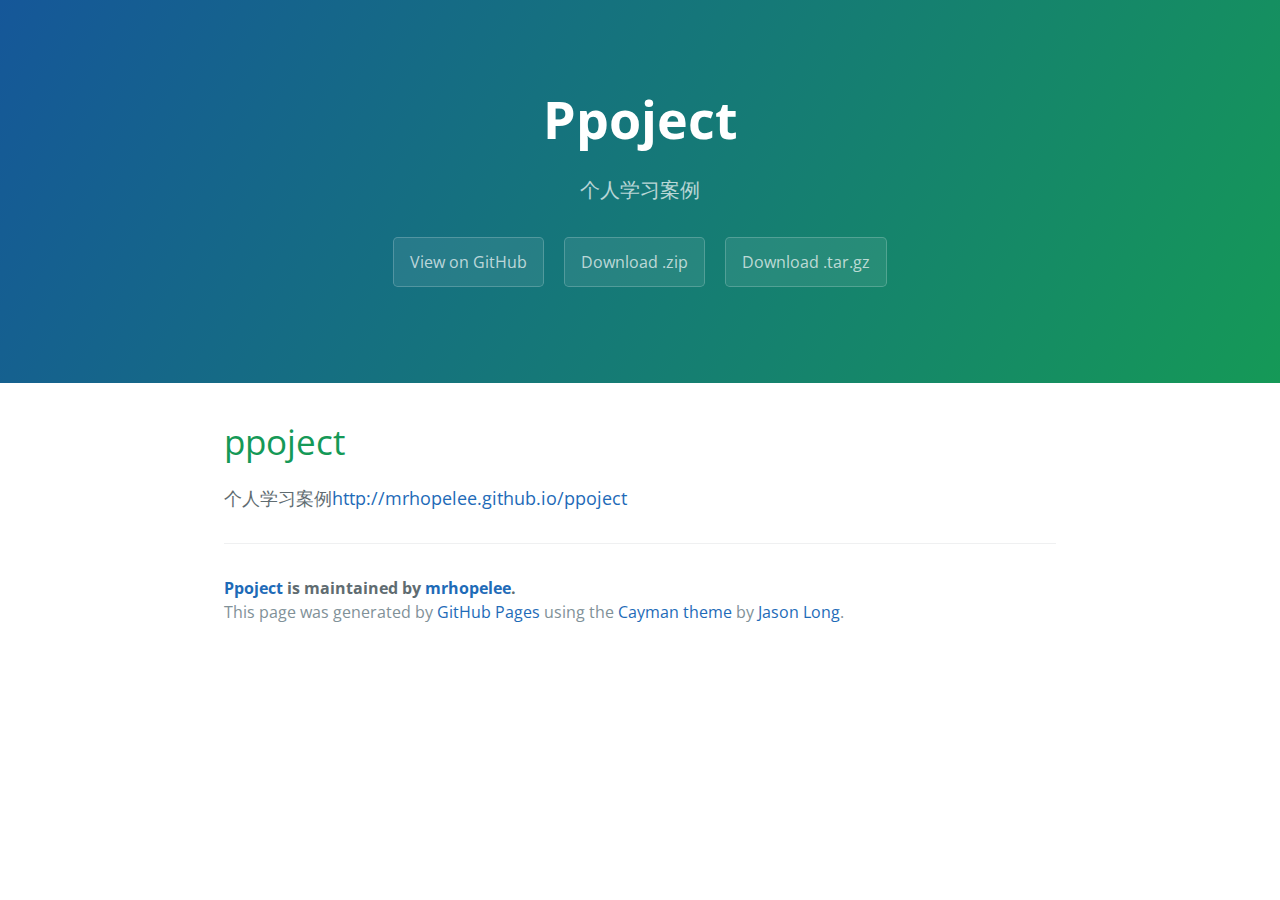
<file: index.html>
<!DOCTYPE html>
<html lang="en-us">
  <head>
    <meta charset="UTF-8">
    <title>Ppoject by mrhopelee</title>
    <meta name="viewport" content="width=device-width, initial-scale=1">
    <link rel="stylesheet" type="text/css" href="stylesheets/normalize.css" media="screen">
    <link href='https://fonts.googleapis.com/css?family=Open+Sans:400,700' rel='stylesheet' type='text/css'>
    <link rel="stylesheet" type="text/css" href="stylesheets/stylesheet.css" media="screen">
    <link rel="stylesheet" type="text/css" href="stylesheets/github-light.css" media="screen">
  </head>
  <body>
    <section class="page-header">
      <h1 class="project-name">Ppoject</h1>
      <h2 class="project-tagline">个人学习案例</h2>
      <a href="https://github.com/mrhopelee/ppoject" class="btn">View on GitHub</a>
      <a href="https://github.com/mrhopelee/ppoject/zipball/master" class="btn">Download .zip</a>
      <a href="https://github.com/mrhopelee/ppoject/tarball/master" class="btn">Download .tar.gz</a>
    </section>

    <section class="main-content">
      <h1>
<a id="ppoject" class="anchor" href="#ppoject" aria-hidden="true"><span class="octicon octicon-link"></span></a>ppoject</h1>

<p>个人学习案例<a href="http://mrhopelee.github.io/ppoject">http://mrhopelee.github.io/ppoject</a></p>

      <footer class="site-footer">
        <span class="site-footer-owner"><a href="https://github.com/mrhopelee/ppoject">Ppoject</a> is maintained by <a href="https://github.com/mrhopelee">mrhopelee</a>.</span>

        <span class="site-footer-credits">This page was generated by <a href="https://pages.github.com">GitHub Pages</a> using the <a href="https://github.com/jasonlong/cayman-theme">Cayman theme</a> by <a href="https://twitter.com/jasonlong">Jason Long</a>.</span>
      </footer>

    </section>

  
  </body>
</html>
</file>
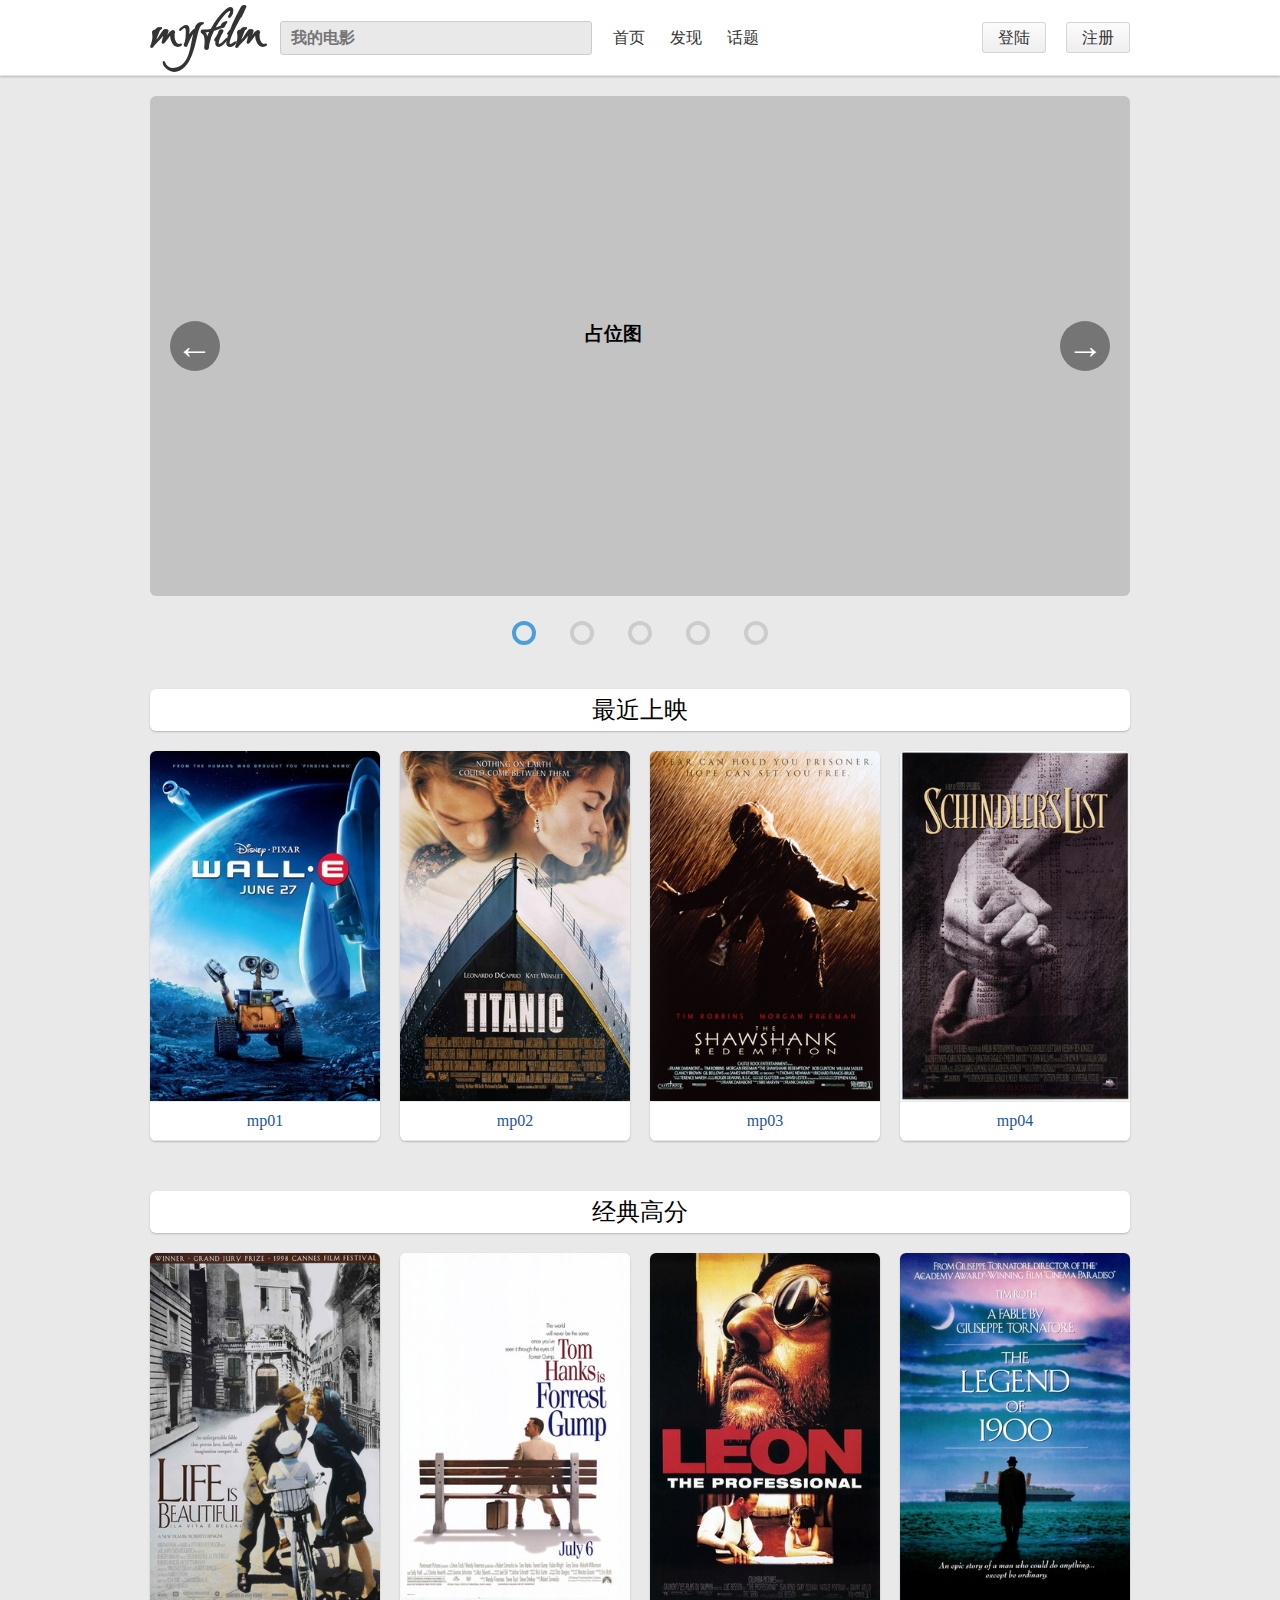
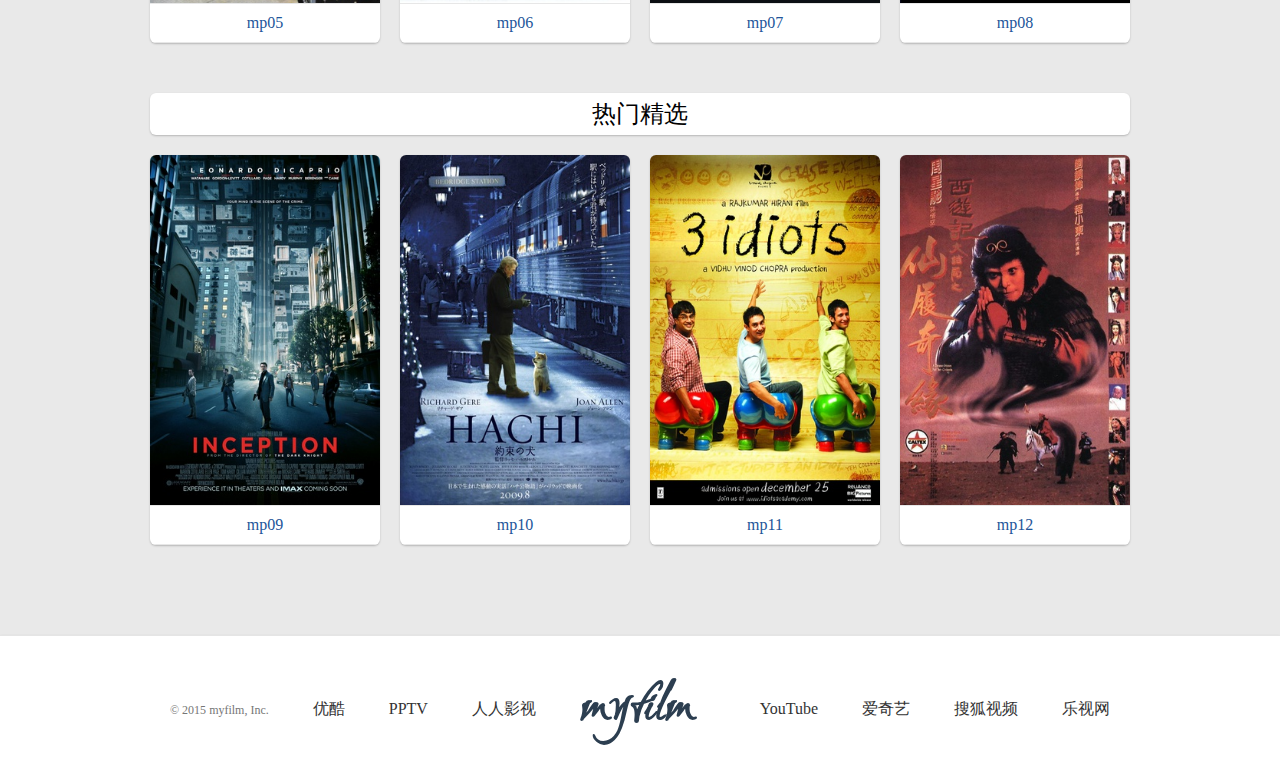
<file: p-myfilm/index.html>
<!DOCTYPE html>
<html lang="en">
<head>
  <meta charset="UTF-8">
  <title>myfilm</title>

  <!-- External CSS all-->

  <link rel="stylesheet" type="text/css" href="css/normalize.css">
  <link rel="stylesheet" type="text/css" href="css/movic_nav.css">
  <link rel="stylesheet" type="text/css" href="css/index_photoshow.css">
  <link rel="stylesheet" type="text/css" href="css/index.css">
  <link rel="stylesheet" type="text/css" href="css/movic_bottom.css">

  <!-- External JavaScript all -->
  <script src="http://libs.useso.com/js/jquery/2.1.1/jquery.js"></script>
  <script src="javascript/index_photoshow.js"></script>

</head>


<body>
<nav>
  <div class="nav">
    <a class="nav-logo" href="index.html">myfilm</a>

    <div class="nav-search">
      <input class="nav-search-input" type="text" placeholder="我的电影"/>
    </div>
    <div class="nav-link">
      <a href="index.html">首页</a>
      <a href="javascript:return(0);">发现</a>
      <a href="javascript:return(0);">话题</a>
    </div>
    <ul class="nav-ul">
      <li><a href="login.html">登陆</a></li>
      <li><a href="register.html">注册</a></li>
    </ul>

  </div>
</nav>

<div class="mt10">
  <div class="hiddenshadow"></div>
  <div id="photoshow">
    <h3 class="Absolute-Center">占位图</h3>
    <a class="photoshow_a" title="1" href="javascript:return(0);" style="z-index: 8;">
      <img class="gg" width="1" height="1"
           src="[data-uri]"
           alt="1"/>
      <img class="lazy" draggable="false" src="movic_picture/10.jpg">
      <!--http://mrhopelee.github.io/ppoject/-->
    </a>
    <a class="photoshow_a" title="2" href="javascript:return(0);" style="z-index: 7; display: none;">
      <img class="" draggable="false" src="movic_picture/11.jpg">
    </a>
    <a class="photoshow_a" title="3" href="javascript:return(0);" style="z-index: 7; display: none;">
      <img class="" draggable="false" src="movic_picture/12.jpg">
    </a>
    <a class="photoshow_a" title="4" href="javascript:return(0);" style="z-index: 7; display: none;">
      <img class="" draggable="false" src="movic_picture/13.jpg">
    </a>
    <a class="photoshow_a" title="5" href="javascript:return(0);" style="z-index: 7; display: none;">
      <img class="" draggable="false" src="movic_picture/14.jpg">
    </a>

    <div id="btn_prev" class=" music-buttons music-title">
      <span class=" ">←</span>
    </div>
    <div id="btn_next" class=" music-buttons music-title">
      <span class=" ">→</span>
    </div>
  </div>
  <div class="photoshowbottom">
    <div class="rdiv" style="border: 4px solid #4C9ED9;cursor:unset;"></div>
    <div class="rdiv"></div>
    <div class="rdiv"></div>
    <div class="rdiv"></div>
    <div class="rdiv"></div>
  </div>
</div>

<!--div.index-db>h2.listh2+div.index-item*5>a[href=javascript:return(0);]>img.index-item-img[src=movic_picture/mp.jpg][alt=mp]^div.item-text>a[href=javascript:return(0);]-->

<div class="index-db">
  <p class="index-title">最近上映</p>


  <div class="index-item">
    <div class="index-item-p">
      <a href="javascript:return(0);">
        <img class="index-item-img" src="movic_picture/mp01.jpg" alt="mp01">
      </a>
    </div>
    <div class="index-item-text">
      <a href="javascript:return(0);">mp01</a>
    </div>
  </div>

  <div class="index-item">
    <div class="index-item-p">
      <a href="javascript:return(0);">
        <img class="index-item-img" src="movic_picture/mp02.jpg" alt="mp02">
      </a>
    </div>
    <div class="index-item-text">
      <a href="javascript:return(0);">mp02</a>
    </div>
  </div>

  <div class="index-item">
    <div class="index-item-p">
      <a href="javascript:return(0);">
        <img class="index-item-img" src="movic_picture/mp03.jpg" alt="mp03">
      </a>
    </div>
    <div class="index-item-text">
      <a href="javascript:return(0);">mp03</a>
    </div>
  </div>

  <div class="index-item">
    <div class="index-item-p">
      <a href="javascript:return(0);">
        <img class="index-item-img" src="movic_picture/mp04.jpg" alt="mp04">
      </a>
    </div>
    <div class="index-item-text">
      <a href="javascript:return(0);">mp04</a>
    </div>
  </div>
</div>

<div class="index-db">
  <p class="index-title">经典高分</p>

  <div class="index-item">
    <div class="index-item-p">
      <a href="javascript:return(0);">
        <img class="index-item-img" src="movic_picture/mp05.jpg" alt="mp05"/>
      </a>
    </div>
    <div class="index-item-text">
      <a href="javascript:return(0);">mp05</a></div>
  </div>
  <div class="index-item">
    <div class="index-item-p">
      <a href="javascript:return(0);">
        <img class="index-item-img" src="movic_picture/mp06.jpg" alt="mp06"/>
      </a>
    </div>
    <div class="index-item-text"><a href="javascript:return(0);">mp06</a></div>
  </div>
  <div class="index-item">
    <div class="index-item-p">
      <a href="javascript:return(0);">
        <img class="index-item-img" src="movic_picture/mp07.jpg" alt="mp07"/>
      </a>
    </div>
    <div class="index-item-text"><a href="javascript:return(0);">mp07</a></div>
  </div>
  <div class="index-item">
    <div class="index-item-p">
      <a href="javascript:return(0);">
        <img class="index-item-img" src="movic_picture/mp08.jpg" alt="mp08"/>
      </a>
    </div>
    <div class="index-item-text"><a href="javascript:return(0);">mp08</a></div>
  </div>
</div>

<div class="index-db">
  <p class="index-title">热门精选</p>

  <div class="index-item">
    <div class="index-item-p">
      <a href="javascript:return(0);">
        <img class="index-item-img" src="movic_picture/mp09.jpg" alt="mp09"/>
      </a>
    </div>
    <div class="index-item-text">
      <a href="javascript:return(0);">mp09</a></div>
  </div>
  <div class="index-item">
    <div class="index-item-p">
      <a href="javascript:return(0);">
        <img class="index-item-img" src="movic_picture/mp10.jpg" alt="mp10"/>
      </a>
    </div>
    <div class="index-item-text"><a href="javascript:return(0);">mp10</a></div>
  </div>
  <div class="index-item">
    <div class="index-item-p">
      <a href="javascript:return(0);">
        <img class="index-item-img" src="movic_picture/mp11.jpg" alt="mp11"/>
      </a>
    </div>
    <div class="index-item-text"><a href="javascript:return(0);">mp11</a></div>
  </div>
  <div class="index-item">
    <div class="index-item-p">
      <a href="javascript:return(0);">
        <img class="index-item-img" src="movic_picture/mp12.jpg" alt="mp12"/>
      </a>
    </div>
    <div class="index-item-text"><a href="javascript:return(0);">mp12</a></div>
  </div>
</div>


<div class="hrbottom">

  <div class="bottom_divre">

    <ul class="bottom_right">
      <li>
        <a href="http://baike.baidu.com/link?url=ghrGAb1K3YdP5VvD13fglX4NDQyWd08LcND8l1RvvQO_-YUUUmYoZ_wofNPLvgvivgLEBz-calZim1cxhWaara">YouTube</a>
      </li>
      <li><a href="http://www.iqiyi.com/">爱奇艺</a></li>
      <li><a href="http://tv.sohu.com/">搜狐视频</a></li>
      <li><a href="http://www.letv.com/">乐视网</a></li>
    </ul>
    <a href="index.html" class="bottom_center"><span
            class="bottom_logo">myfilm</span></a>
    <ul class="bottom_left">
      <li class="bottom_myfilm">© 2015 <span class="rf">myfilm</span>, Inc.
      </li>
      <li><a href="http://www.youku.com/">优酷</a></li>
      <li><a href="http://www.pptv.com/">PPTV</a></li>
      <li>
        <a href="http://baike.baidu.com/link?url=5-mq0N0c2ThOh0C0iYhKrkIEiePF4vZJxb226NEUL4ZPu0jCPVMzniakZG7w029IzLDbbkz6t9TkTVBuPeXcZESdzjSm99ecZvrCpOgmrWN0EukaoZ7W1cGl8KCB_AuLXMfeGjvqPUuTIKxhWhuwgq">人人影视</a>
      </li>
    </ul>
  </div>
</div>

</body>
</html>
</file>
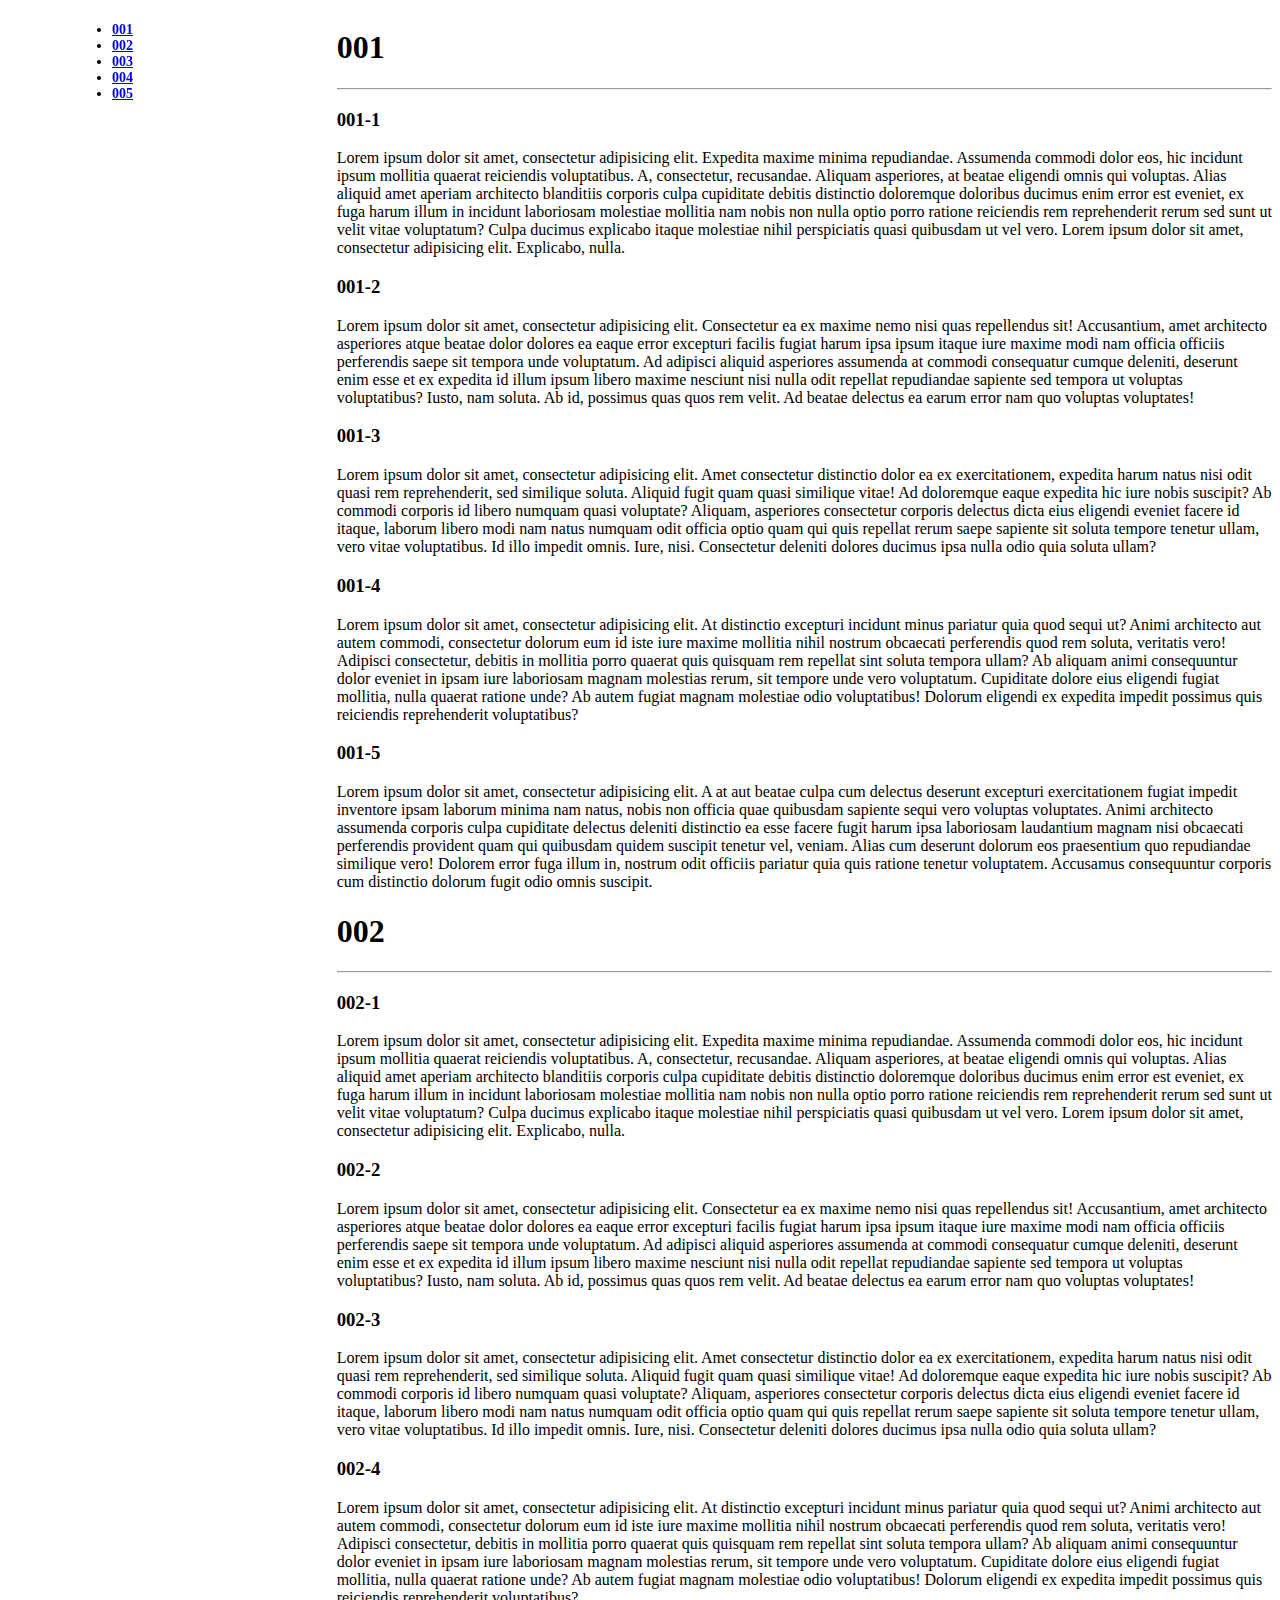
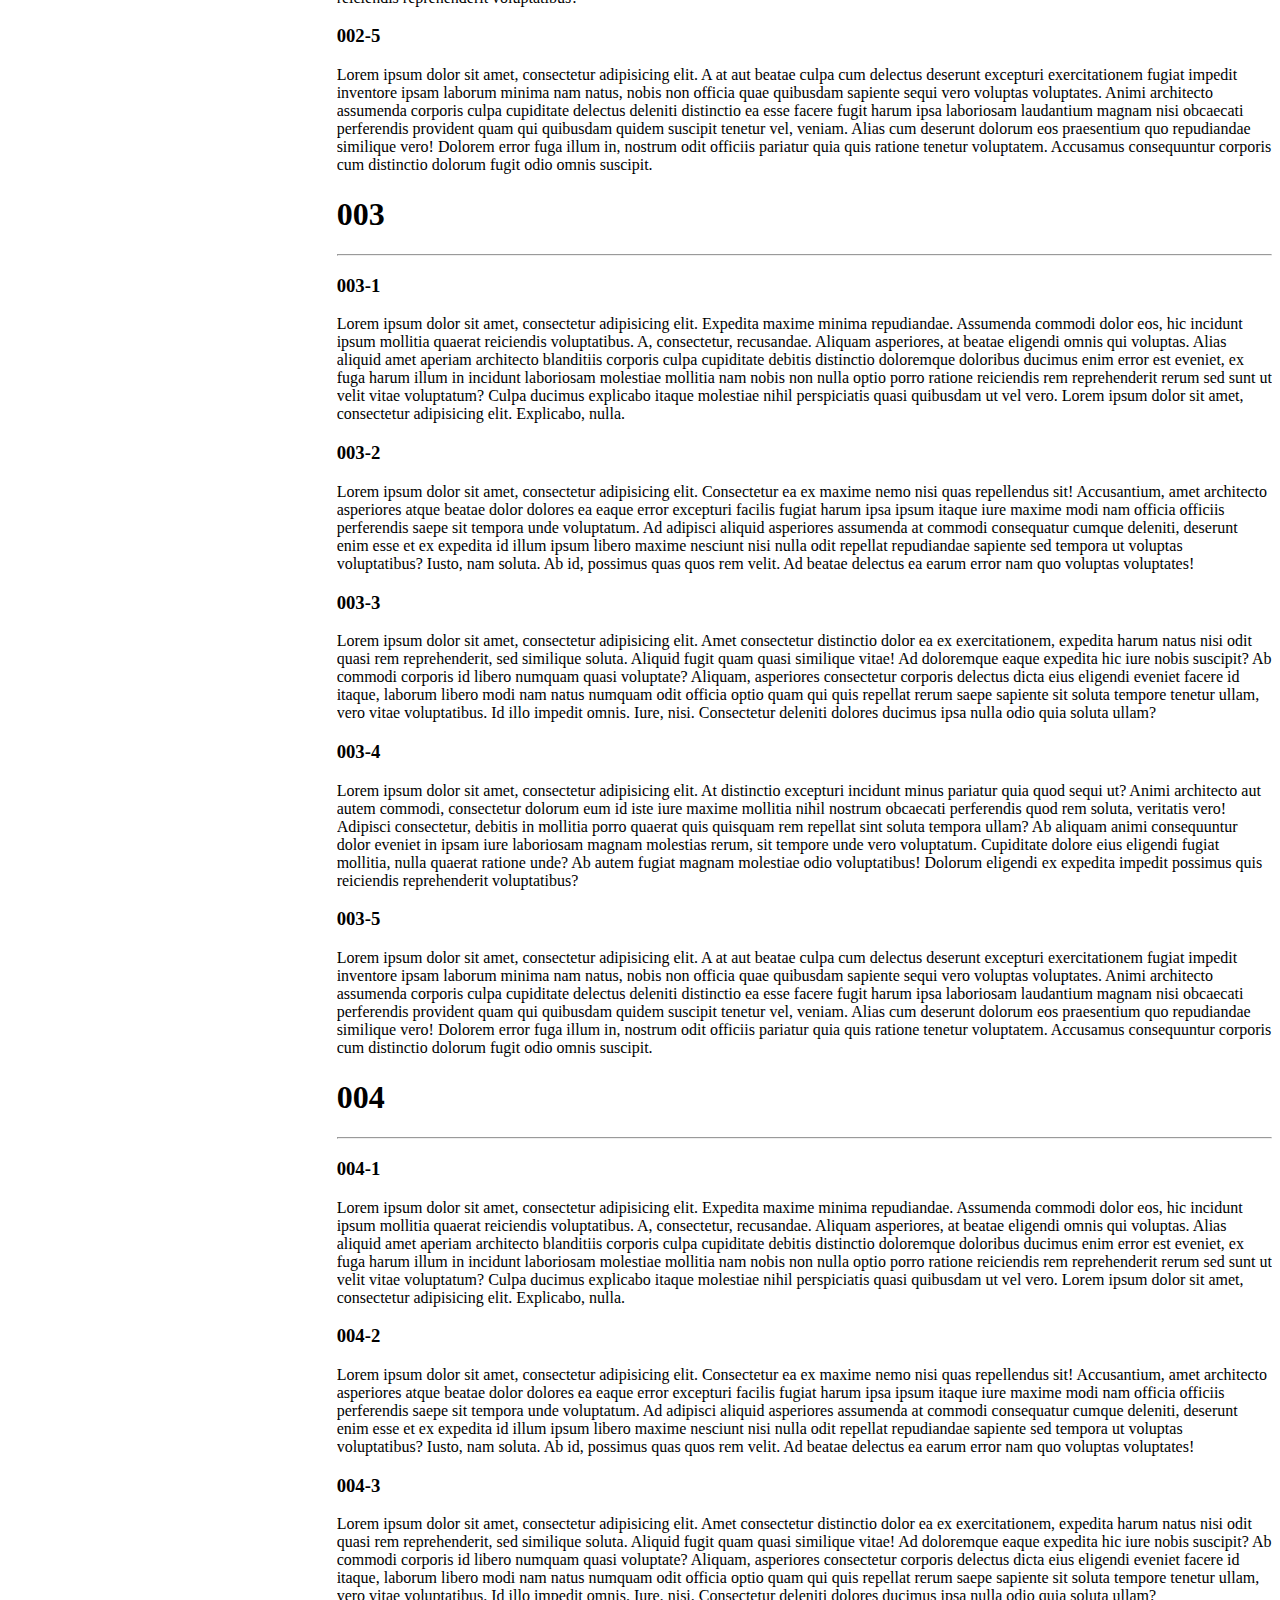
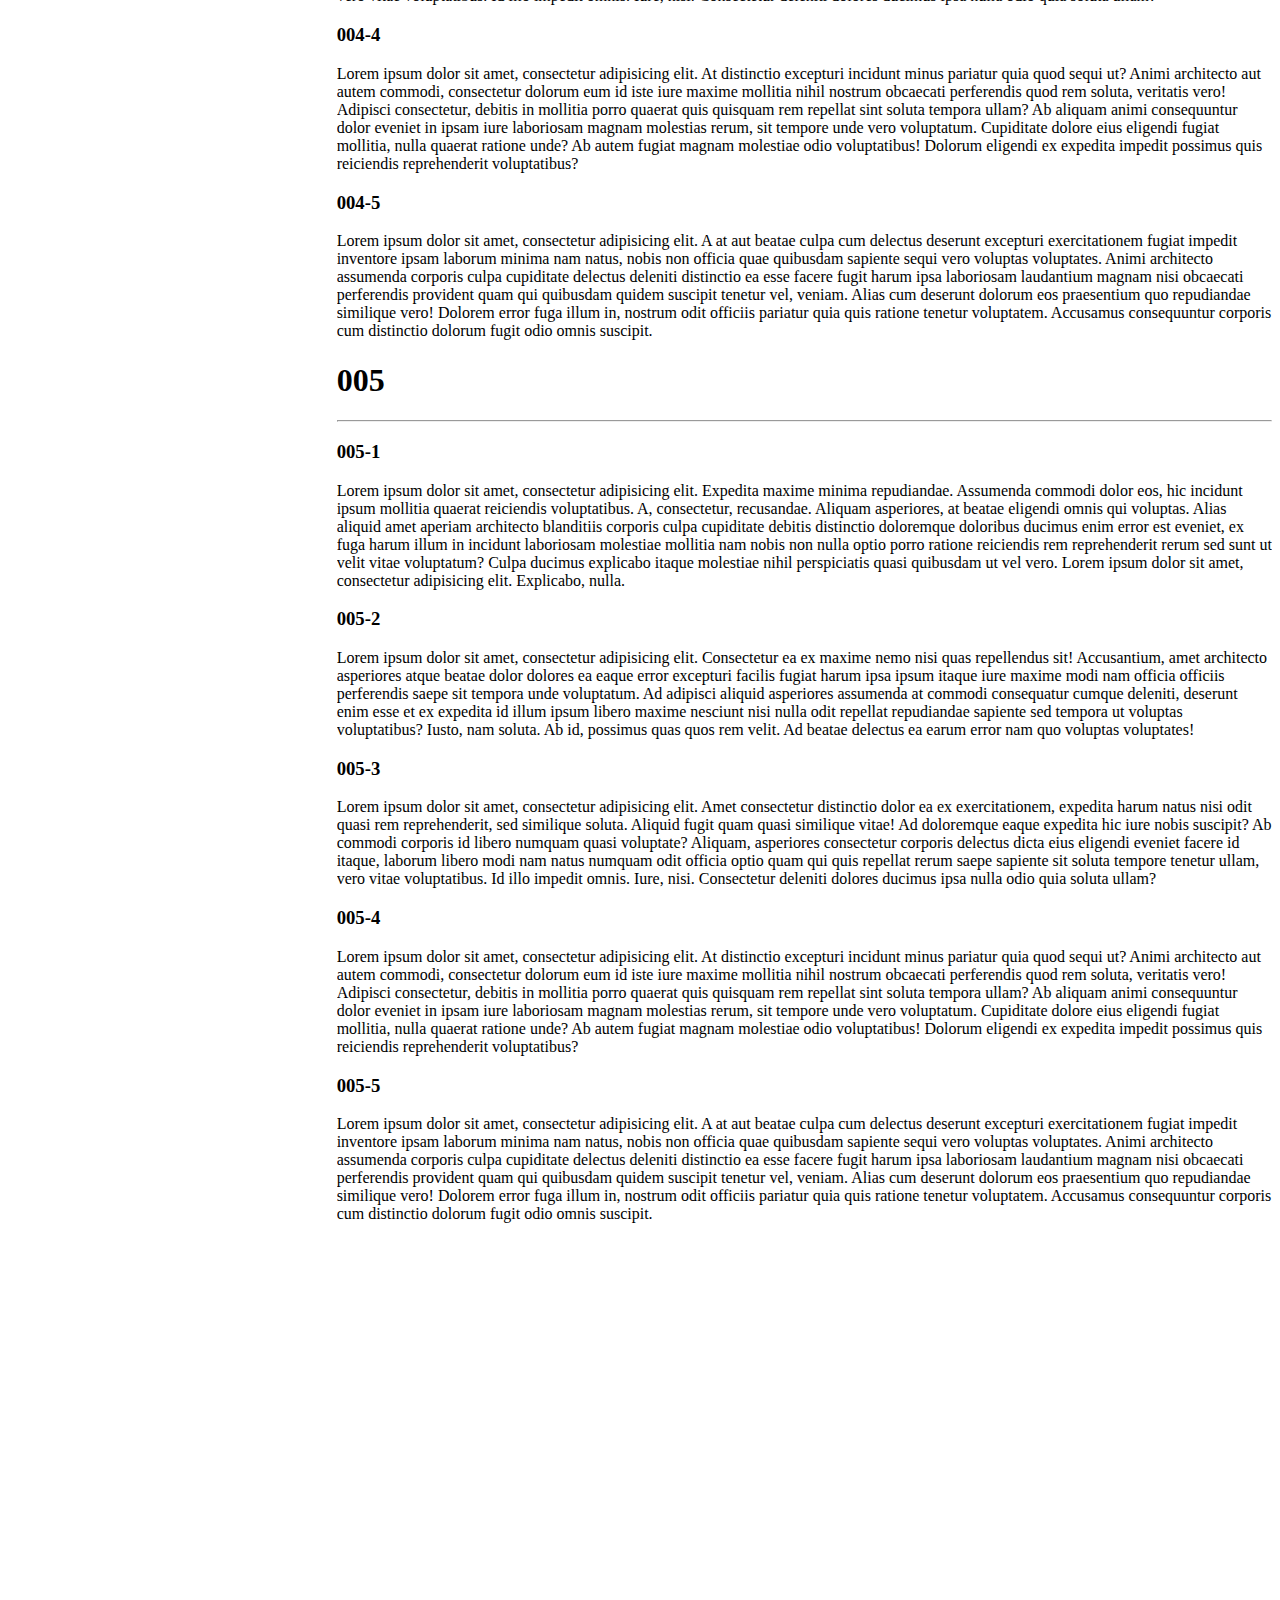
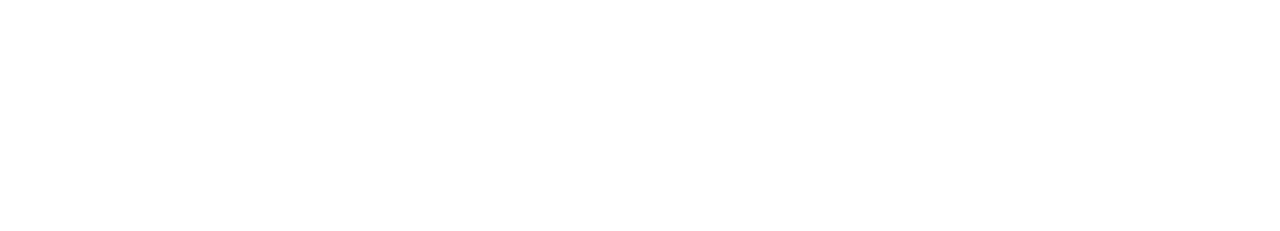
<file: media.html>
<!DOCTYPE html>
<html lang="zh-CN">
<head>
    <meta charset="UTF-8">
    <title>媒体查询X滚动监听</title>
    <!-- External CSS all-->
    <link rel="stylesheet" href="http://libs.useso.com/js/bootstrap/3.2.0/css/bootstrap.css">
    <style>
        body{
            position: relative;
            padding-bottom: 600px;
        }
        .left{
            position: fixed;
            width: 15%;
            margin-left: 5%;
        }
        .nav-pills > li.active > a, .nav-pills > li.active > a:hover, .nav-pills > li.active > a:focus {
            border-right: 2px solid #F00;
            border-radius: 0;
            color: #F00;
            background-color: #FFF;
        }
        .leftnav > li > a{
            padding: 15px 0;
        }
        .nav > li > a:hover, .nav > li > a:focus {
            text-decoration: none;
            color: #F00;
            background-color: #fff;
            border-right: 1px solid #F00;
            border-radius: 0;
        }
        .left .nav .nav{
            display: none;
        }
        .left .nav>.active>ul{
            display: block;
        }
        .leftnav{
            font-weight: 700;
            font-size: 14px;
        }
        .left ul ul{
            /*padding-left: 10%;*/
            font-weight: 500;
            font-size: 12px;
        }
        .rightcenter{
            /*overflow: hidden;
            zoom: 1;*/
            /*position: absolute;*/
            overflow: hidden;
            margin-left: 26%;
        }
        .big{
            height: auto;
        }
        @media all and (max-width: 700px) {
            .left {
                display:none;
            }
            .rightcenter {
                /*overflow: hidden;
                zoom: 1;*/
                /*position: absolute;*/
                margin-left: 5%;
                margin-right: 5%;
            }
        }
    </style>
    <!-- JavaScript -->
    <script src="http://libs.useso.com/js/jquery/2.1.1/jquery.js"></script>
    <script src="http://libs.useso.com/js/bootstrap/3.2.0/js/bootstrap.js"></script>
    <script type="text/javascript">
        $(function () {
            $('body').scrollspy({ target: '#navbar-example' })
        })
    </script>

</head>
<body  data-spy="scroll" data-target="#navbar-example">

<div class="left" id="navbar-example">
    <ul class="leftnav nav nav-pills nav-stacked" >
        <li>
            <a href="#the1">001</a>
            <ul class="nav nav-pills nav-stacked">
                <li><a href="#the1-1">001-1</a></li>
                <li><a href="#the1-2">001-2</a></li>
                <li><a href="#the1-3">001-3</a></li>
                <li><a href="#the1-4">001-4</a></li>
                <li><a href="#the1-5">001-5</a></li>
            </ul>
        </li>
        <li><a href="#the2">002</a>
            <ul class="nav nav-pills nav-stacked">
                <li><a href="#the2-1">002-1</a></li>
                <li><a href="#the2-2">002-2</a></li>
                <li><a href="#the2-3">002-3</a></li>
                <li><a href="#the2-4">002-4</a></li>
                <li><a href="#the2-5">002-5</a></li>
            </ul>
        </li>
        <li><a href="#the3">003</a>
            <ul class="nav nav-pills nav-stacked">
                <li><a href="#the3-1">003-1</a></li>
                <li><a href="#the3-2">003-2</a></li>
                <li><a href="#the3-3">003-3</a></li>
                <li><a href="#the3-4">003-4</a></li>
                <li><a href="#the3-5">003-5</a></li>
            </ul>
        </li>
        <li><a href="#the4">004</a>
            <ul class="nav nav-pills nav-stacked">
                <li><a href="#the4-1">004-1</a></li>
                <li><a href="#the4-2">004-2</a></li>
                <li><a href="#the4-3">004-3</a></li>
                <li><a href="#the4-4">004-4</a></li>
                <li><a href="#the4-5">004-5</a></li>
            </ul>
        </li>
        <li><a href="#the5">005</a>
            <ul class="nav nav-pills nav-stacked">
                <li><a href="#the5-1">005-1</a></li>
                <li><a href="#the5-2">005-2</a></li>
                <li><a href="#the5-3">005-3</a></li>
                <li><a href="#the5-4">005-4</a></li>
                <li><a href="#the5-5">005-5</a></li>
            </ul>
        </li>
    </ul>
</div>
<!--<div class="rightcenter">
    Lorem ipsum dolor sit amet, consectetur adipisicing elit. Asperiores, beatae blanditiis corporis cum ea eaque, eius illum iste magnam nisi perferendis placeat, quae quas quasi qui ratione reprehenderit repudiandae sunt tempore velit! Ab assumenda dolorem doloremque eligendi eum id laborum laudantium minima, necessitatibus suscipit temporibus voluptas? Accusamus atque aut, dolorum ea eos eum excepturi facere fugiat inventore iusto laborum, non placeat quaerat quasi qui rem temporibus totam ut vel velit. Aperiam cum dolorem eius illum nulla obcaecati perspiciatis velit veritatis. Autem est fuga, impedit omnis perspiciatis repellendus tempora voluptate voluptatum? Consectetur dignissimos ea eum laudantium veritatis. Amet incidunt maiores reprehenderit.
    Lorem ipsum dolor sit amet, consectetur adipisicing elit. Asperiores, beatae blanditiis corporis cum ea eaque, eius illum iste magnam nisi perferendis placeat, quae quas quasi qui ratione reprehenderit repudiandae sunt tempore velit! Ab assumenda dolorem doloremque eligendi eum id laborum laudantium minima, necessitatibus suscipit temporibus voluptas? Accusamus atque aut, dolorum ea eos eum excepturi facere fugiat inventore iusto laborum, non placeat quaerat quasi qui rem temporibus totam ut vel velit. Aperiam cum dolorem eius illum nulla obcaecati perspiciatis velit veritatis. Autem est fuga, impedit omnis perspiciatis repellendus tempora voluptate voluptatum? Consectetur dignissimos ea eum laudantium veritatis. Amet incidunt maiores reprehenderit.
</div>-->
<div class="rightcenter">
    <div class="big">
        <p><h1 id="the1">001</h1>
        <hr/>
        <div class="big"><p><h3 id="the1-1">001-1</h3>Lorem ipsum dolor sit amet, consectetur adipisicing elit. Expedita maxime minima repudiandae. Assumenda commodi dolor eos, hic incidunt ipsum mollitia quaerat reiciendis voluptatibus. A, consectetur, recusandae. Aliquam asperiores, at beatae eligendi omnis qui voluptas. Alias aliquid amet aperiam architecto blanditiis corporis culpa cupiditate debitis distinctio doloremque doloribus ducimus enim error est eveniet, ex fuga harum illum in incidunt laboriosam molestiae mollitia nam nobis non nulla optio porro ratione reiciendis rem reprehenderit rerum sed sunt ut velit vitae voluptatum? Culpa ducimus explicabo itaque molestiae nihil perspiciatis quasi quibusdam ut vel vero. Lorem ipsum dolor sit amet, consectetur adipisicing elit. Explicabo, nulla.</div>
        <div class="big"><p><h3 id="the1-2">001-2</h3>Lorem ipsum dolor sit amet, consectetur adipisicing elit. Consectetur ea ex maxime nemo nisi quas repellendus sit! Accusantium, amet architecto asperiores atque beatae dolor dolores ea eaque error excepturi facilis fugiat harum ipsa ipsum itaque iure maxime modi nam officia officiis perferendis saepe sit tempora unde voluptatum. Ad adipisci aliquid asperiores assumenda at commodi consequatur cumque deleniti, deserunt enim esse et ex expedita id illum ipsum libero maxime nesciunt nisi nulla odit repellat repudiandae sapiente sed tempora ut voluptas voluptatibus? Iusto, nam soluta. Ab id, possimus quas quos rem velit. Ad beatae delectus ea earum error nam quo voluptas voluptates!</div>
        <div class="big"><p><h3 id="the1-3">001-3</h3>Lorem ipsum dolor sit amet, consectetur adipisicing elit. Amet consectetur distinctio dolor ea ex exercitationem, expedita harum natus nisi odit quasi rem reprehenderit, sed similique soluta. Aliquid fugit quam quasi similique vitae! Ad doloremque eaque expedita hic iure nobis suscipit? Ab commodi corporis id libero numquam quasi voluptate? Aliquam, asperiores consectetur corporis delectus dicta eius eligendi eveniet facere id itaque, laborum libero modi nam natus numquam odit officia optio quam qui quis repellat rerum saepe sapiente sit soluta tempore tenetur ullam, vero vitae voluptatibus. Id illo impedit omnis. Iure, nisi. Consectetur deleniti dolores ducimus ipsa nulla odio quia soluta ullam?</div>
        <div class="big"><p><h3 id="the1-4">001-4</h3>Lorem ipsum dolor sit amet, consectetur adipisicing elit. At distinctio excepturi incidunt minus pariatur quia quod sequi ut? Animi architecto aut autem commodi, consectetur dolorum eum id iste iure maxime mollitia nihil nostrum obcaecati perferendis quod rem soluta, veritatis vero! Adipisci consectetur, debitis in mollitia porro quaerat quis quisquam rem repellat sint soluta tempora ullam? Ab aliquam animi consequuntur dolor eveniet in ipsam iure laboriosam magnam molestias rerum, sit tempore unde vero voluptatum. Cupiditate dolore eius eligendi fugiat mollitia, nulla quaerat ratione unde? Ab autem fugiat magnam molestiae odio voluptatibus! Dolorum eligendi ex expedita impedit possimus quis reiciendis reprehenderit voluptatibus?</div>
        <div class="big"><p><h3 id="the1-5">001-5</h3>Lorem ipsum dolor sit amet, consectetur adipisicing elit. A at aut beatae culpa cum delectus deserunt excepturi exercitationem fugiat impedit inventore ipsam laborum minima nam natus, nobis non officia quae quibusdam sapiente sequi vero voluptas voluptates. Animi architecto assumenda corporis culpa cupiditate delectus deleniti distinctio ea esse facere fugit harum ipsa laboriosam laudantium magnam nisi obcaecati perferendis provident quam qui quibusdam quidem suscipit tenetur vel, veniam. Alias cum deserunt dolorum eos praesentium quo repudiandae similique vero! Dolorem error fuga illum in, nostrum odit officiis pariatur quia quis ratione tenetur voluptatem. Accusamus consequuntur corporis cum distinctio dolorum fugit odio omnis suscipit.</div>
    </div>
    <div class="big"><p><h1 id="the2">002</h1>
        <hr/>
        <div class="big"><p><h3 id="the2-1">002-1</h3>Lorem ipsum dolor sit amet, consectetur adipisicing elit. Expedita maxime minima repudiandae. Assumenda commodi dolor eos, hic incidunt ipsum mollitia quaerat reiciendis voluptatibus. A, consectetur, recusandae. Aliquam asperiores, at beatae eligendi omnis qui voluptas. Alias aliquid amet aperiam architecto blanditiis corporis culpa cupiditate debitis distinctio doloremque doloribus ducimus enim error est eveniet, ex fuga harum illum in incidunt laboriosam molestiae mollitia nam nobis non nulla optio porro ratione reiciendis rem reprehenderit rerum sed sunt ut velit vitae voluptatum? Culpa ducimus explicabo itaque molestiae nihil perspiciatis quasi quibusdam ut vel vero. Lorem ipsum dolor sit amet, consectetur adipisicing elit. Explicabo, nulla.</div>
        <div class="big"><p><h3 id="the2-2">002-2</h3>Lorem ipsum dolor sit amet, consectetur adipisicing elit. Consectetur ea ex maxime nemo nisi quas repellendus sit! Accusantium, amet architecto asperiores atque beatae dolor dolores ea eaque error excepturi facilis fugiat harum ipsa ipsum itaque iure maxime modi nam officia officiis perferendis saepe sit tempora unde voluptatum. Ad adipisci aliquid asperiores assumenda at commodi consequatur cumque deleniti, deserunt enim esse et ex expedita id illum ipsum libero maxime nesciunt nisi nulla odit repellat repudiandae sapiente sed tempora ut voluptas voluptatibus? Iusto, nam soluta. Ab id, possimus quas quos rem velit. Ad beatae delectus ea earum error nam quo voluptas voluptates!</div>
        <div class="big"><p><h3 id="the2-3">002-3</h3>Lorem ipsum dolor sit amet, consectetur adipisicing elit. Amet consectetur distinctio dolor ea ex exercitationem, expedita harum natus nisi odit quasi rem reprehenderit, sed similique soluta. Aliquid fugit quam quasi similique vitae! Ad doloremque eaque expedita hic iure nobis suscipit? Ab commodi corporis id libero numquam quasi voluptate? Aliquam, asperiores consectetur corporis delectus dicta eius eligendi eveniet facere id itaque, laborum libero modi nam natus numquam odit officia optio quam qui quis repellat rerum saepe sapiente sit soluta tempore tenetur ullam, vero vitae voluptatibus. Id illo impedit omnis. Iure, nisi. Consectetur deleniti dolores ducimus ipsa nulla odio quia soluta ullam?</div>
        <div class="big"><p><h3 id="the2-4">002-4</h3>Lorem ipsum dolor sit amet, consectetur adipisicing elit. At distinctio excepturi incidunt minus pariatur quia quod sequi ut? Animi architecto aut autem commodi, consectetur dolorum eum id iste iure maxime mollitia nihil nostrum obcaecati perferendis quod rem soluta, veritatis vero! Adipisci consectetur, debitis in mollitia porro quaerat quis quisquam rem repellat sint soluta tempora ullam? Ab aliquam animi consequuntur dolor eveniet in ipsam iure laboriosam magnam molestias rerum, sit tempore unde vero voluptatum. Cupiditate dolore eius eligendi fugiat mollitia, nulla quaerat ratione unde? Ab autem fugiat magnam molestiae odio voluptatibus! Dolorum eligendi ex expedita impedit possimus quis reiciendis reprehenderit voluptatibus?</div>
        <div class="big"><p><h3 id="the2-5">002-5</h3>Lorem ipsum dolor sit amet, consectetur adipisicing elit. A at aut beatae culpa cum delectus deserunt excepturi exercitationem fugiat impedit inventore ipsam laborum minima nam natus, nobis non officia quae quibusdam sapiente sequi vero voluptas voluptates. Animi architecto assumenda corporis culpa cupiditate delectus deleniti distinctio ea esse facere fugit harum ipsa laboriosam laudantium magnam nisi obcaecati perferendis provident quam qui quibusdam quidem suscipit tenetur vel, veniam. Alias cum deserunt dolorum eos praesentium quo repudiandae similique vero! Dolorem error fuga illum in, nostrum odit officiis pariatur quia quis ratione tenetur voluptatem. Accusamus consequuntur corporis cum distinctio dolorum fugit odio omnis suscipit.</div>
    </div>
    <div class="big"><p><h1 id="the3">003</h1>
        <hr/>
        <div class="big"><p><h3 id="the3-1">003-1</h3>Lorem ipsum dolor sit amet, consectetur adipisicing elit. Expedita maxime minima repudiandae. Assumenda commodi dolor eos, hic incidunt ipsum mollitia quaerat reiciendis voluptatibus. A, consectetur, recusandae. Aliquam asperiores, at beatae eligendi omnis qui voluptas. Alias aliquid amet aperiam architecto blanditiis corporis culpa cupiditate debitis distinctio doloremque doloribus ducimus enim error est eveniet, ex fuga harum illum in incidunt laboriosam molestiae mollitia nam nobis non nulla optio porro ratione reiciendis rem reprehenderit rerum sed sunt ut velit vitae voluptatum? Culpa ducimus explicabo itaque molestiae nihil perspiciatis quasi quibusdam ut vel vero. Lorem ipsum dolor sit amet, consectetur adipisicing elit. Explicabo, nulla.</div>
        <div class="big"><p><h3 id="the3-2">003-2</h3>Lorem ipsum dolor sit amet, consectetur adipisicing elit. Consectetur ea ex maxime nemo nisi quas repellendus sit! Accusantium, amet architecto asperiores atque beatae dolor dolores ea eaque error excepturi facilis fugiat harum ipsa ipsum itaque iure maxime modi nam officia officiis perferendis saepe sit tempora unde voluptatum. Ad adipisci aliquid asperiores assumenda at commodi consequatur cumque deleniti, deserunt enim esse et ex expedita id illum ipsum libero maxime nesciunt nisi nulla odit repellat repudiandae sapiente sed tempora ut voluptas voluptatibus? Iusto, nam soluta. Ab id, possimus quas quos rem velit. Ad beatae delectus ea earum error nam quo voluptas voluptates!</div>
        <div class="big"><p><h3 id="the3-3">003-3</h3>Lorem ipsum dolor sit amet, consectetur adipisicing elit. Amet consectetur distinctio dolor ea ex exercitationem, expedita harum natus nisi odit quasi rem reprehenderit, sed similique soluta. Aliquid fugit quam quasi similique vitae! Ad doloremque eaque expedita hic iure nobis suscipit? Ab commodi corporis id libero numquam quasi voluptate? Aliquam, asperiores consectetur corporis delectus dicta eius eligendi eveniet facere id itaque, laborum libero modi nam natus numquam odit officia optio quam qui quis repellat rerum saepe sapiente sit soluta tempore tenetur ullam, vero vitae voluptatibus. Id illo impedit omnis. Iure, nisi. Consectetur deleniti dolores ducimus ipsa nulla odio quia soluta ullam?</div>
        <div class="big"><p><h3 id="the3-4">003-4</h3>Lorem ipsum dolor sit amet, consectetur adipisicing elit. At distinctio excepturi incidunt minus pariatur quia quod sequi ut? Animi architecto aut autem commodi, consectetur dolorum eum id iste iure maxime mollitia nihil nostrum obcaecati perferendis quod rem soluta, veritatis vero! Adipisci consectetur, debitis in mollitia porro quaerat quis quisquam rem repellat sint soluta tempora ullam? Ab aliquam animi consequuntur dolor eveniet in ipsam iure laboriosam magnam molestias rerum, sit tempore unde vero voluptatum. Cupiditate dolore eius eligendi fugiat mollitia, nulla quaerat ratione unde? Ab autem fugiat magnam molestiae odio voluptatibus! Dolorum eligendi ex expedita impedit possimus quis reiciendis reprehenderit voluptatibus?</div>
        <div class="big"><p><h3 id="the3-5">003-5</h3>Lorem ipsum dolor sit amet, consectetur adipisicing elit. A at aut beatae culpa cum delectus deserunt excepturi exercitationem fugiat impedit inventore ipsam laborum minima nam natus, nobis non officia quae quibusdam sapiente sequi vero voluptas voluptates. Animi architecto assumenda corporis culpa cupiditate delectus deleniti distinctio ea esse facere fugit harum ipsa laboriosam laudantium magnam nisi obcaecati perferendis provident quam qui quibusdam quidem suscipit tenetur vel, veniam. Alias cum deserunt dolorum eos praesentium quo repudiandae similique vero! Dolorem error fuga illum in, nostrum odit officiis pariatur quia quis ratione tenetur voluptatem. Accusamus consequuntur corporis cum distinctio dolorum fugit odio omnis suscipit.</div>
    </div>
    <div class="big"><p><h1 id="the4">004</h1>
        <hr/>
        <div class="big"><p><h3 id="the4-1">004-1</h3>Lorem ipsum dolor sit amet, consectetur adipisicing elit. Expedita maxime minima repudiandae. Assumenda commodi dolor eos, hic incidunt ipsum mollitia quaerat reiciendis voluptatibus. A, consectetur, recusandae. Aliquam asperiores, at beatae eligendi omnis qui voluptas. Alias aliquid amet aperiam architecto blanditiis corporis culpa cupiditate debitis distinctio doloremque doloribus ducimus enim error est eveniet, ex fuga harum illum in incidunt laboriosam molestiae mollitia nam nobis non nulla optio porro ratione reiciendis rem reprehenderit rerum sed sunt ut velit vitae voluptatum? Culpa ducimus explicabo itaque molestiae nihil perspiciatis quasi quibusdam ut vel vero. Lorem ipsum dolor sit amet, consectetur adipisicing elit. Explicabo, nulla.</div>
        <div class="big"><p><h3 id="the4-2">004-2</h3>Lorem ipsum dolor sit amet, consectetur adipisicing elit. Consectetur ea ex maxime nemo nisi quas repellendus sit! Accusantium, amet architecto asperiores atque beatae dolor dolores ea eaque error excepturi facilis fugiat harum ipsa ipsum itaque iure maxime modi nam officia officiis perferendis saepe sit tempora unde voluptatum. Ad adipisci aliquid asperiores assumenda at commodi consequatur cumque deleniti, deserunt enim esse et ex expedita id illum ipsum libero maxime nesciunt nisi nulla odit repellat repudiandae sapiente sed tempora ut voluptas voluptatibus? Iusto, nam soluta. Ab id, possimus quas quos rem velit. Ad beatae delectus ea earum error nam quo voluptas voluptates!</div>
        <div class="big"><p><h3 id="the4-3">004-3</h3>Lorem ipsum dolor sit amet, consectetur adipisicing elit. Amet consectetur distinctio dolor ea ex exercitationem, expedita harum natus nisi odit quasi rem reprehenderit, sed similique soluta. Aliquid fugit quam quasi similique vitae! Ad doloremque eaque expedita hic iure nobis suscipit? Ab commodi corporis id libero numquam quasi voluptate? Aliquam, asperiores consectetur corporis delectus dicta eius eligendi eveniet facere id itaque, laborum libero modi nam natus numquam odit officia optio quam qui quis repellat rerum saepe sapiente sit soluta tempore tenetur ullam, vero vitae voluptatibus. Id illo impedit omnis. Iure, nisi. Consectetur deleniti dolores ducimus ipsa nulla odio quia soluta ullam?</div>
        <div class="big"><p><h3 id="the4-4">004-4</h3>Lorem ipsum dolor sit amet, consectetur adipisicing elit. At distinctio excepturi incidunt minus pariatur quia quod sequi ut? Animi architecto aut autem commodi, consectetur dolorum eum id iste iure maxime mollitia nihil nostrum obcaecati perferendis quod rem soluta, veritatis vero! Adipisci consectetur, debitis in mollitia porro quaerat quis quisquam rem repellat sint soluta tempora ullam? Ab aliquam animi consequuntur dolor eveniet in ipsam iure laboriosam magnam molestias rerum, sit tempore unde vero voluptatum. Cupiditate dolore eius eligendi fugiat mollitia, nulla quaerat ratione unde? Ab autem fugiat magnam molestiae odio voluptatibus! Dolorum eligendi ex expedita impedit possimus quis reiciendis reprehenderit voluptatibus?</div>
        <div class="big"><p><h3 id="the4-5">004-5</h3>Lorem ipsum dolor sit amet, consectetur adipisicing elit. A at aut beatae culpa cum delectus deserunt excepturi exercitationem fugiat impedit inventore ipsam laborum minima nam natus, nobis non officia quae quibusdam sapiente sequi vero voluptas voluptates. Animi architecto assumenda corporis culpa cupiditate delectus deleniti distinctio ea esse facere fugit harum ipsa laboriosam laudantium magnam nisi obcaecati perferendis provident quam qui quibusdam quidem suscipit tenetur vel, veniam. Alias cum deserunt dolorum eos praesentium quo repudiandae similique vero! Dolorem error fuga illum in, nostrum odit officiis pariatur quia quis ratione tenetur voluptatem. Accusamus consequuntur corporis cum distinctio dolorum fugit odio omnis suscipit.</div>
    </div>
    <div class="big"><p><h1 id="the5">005</h1>
        <hr/>
        <div class="big"><p><h3 id="the5-1">005-1</h3>Lorem ipsum dolor sit amet, consectetur adipisicing elit. Expedita maxime minima repudiandae. Assumenda commodi dolor eos, hic incidunt ipsum mollitia quaerat reiciendis voluptatibus. A, consectetur, recusandae. Aliquam asperiores, at beatae eligendi omnis qui voluptas. Alias aliquid amet aperiam architecto blanditiis corporis culpa cupiditate debitis distinctio doloremque doloribus ducimus enim error est eveniet, ex fuga harum illum in incidunt laboriosam molestiae mollitia nam nobis non nulla optio porro ratione reiciendis rem reprehenderit rerum sed sunt ut velit vitae voluptatum? Culpa ducimus explicabo itaque molestiae nihil perspiciatis quasi quibusdam ut vel vero. Lorem ipsum dolor sit amet, consectetur adipisicing elit. Explicabo, nulla.</div>
        <div class="big"><p><h3 id="the5-2">005-2</h3>Lorem ipsum dolor sit amet, consectetur adipisicing elit. Consectetur ea ex maxime nemo nisi quas repellendus sit! Accusantium, amet architecto asperiores atque beatae dolor dolores ea eaque error excepturi facilis fugiat harum ipsa ipsum itaque iure maxime modi nam officia officiis perferendis saepe sit tempora unde voluptatum. Ad adipisci aliquid asperiores assumenda at commodi consequatur cumque deleniti, deserunt enim esse et ex expedita id illum ipsum libero maxime nesciunt nisi nulla odit repellat repudiandae sapiente sed tempora ut voluptas voluptatibus? Iusto, nam soluta. Ab id, possimus quas quos rem velit. Ad beatae delectus ea earum error nam quo voluptas voluptates!</div>
        <div class="big"><p><h3 id="the5-3">005-3</h3>Lorem ipsum dolor sit amet, consectetur adipisicing elit. Amet consectetur distinctio dolor ea ex exercitationem, expedita harum natus nisi odit quasi rem reprehenderit, sed similique soluta. Aliquid fugit quam quasi similique vitae! Ad doloremque eaque expedita hic iure nobis suscipit? Ab commodi corporis id libero numquam quasi voluptate? Aliquam, asperiores consectetur corporis delectus dicta eius eligendi eveniet facere id itaque, laborum libero modi nam natus numquam odit officia optio quam qui quis repellat rerum saepe sapiente sit soluta tempore tenetur ullam, vero vitae voluptatibus. Id illo impedit omnis. Iure, nisi. Consectetur deleniti dolores ducimus ipsa nulla odio quia soluta ullam?</div>
        <div class="big"><p><h3 id="the5-4">005-4</h3>Lorem ipsum dolor sit amet, consectetur adipisicing elit. At distinctio excepturi incidunt minus pariatur quia quod sequi ut? Animi architecto aut autem commodi, consectetur dolorum eum id iste iure maxime mollitia nihil nostrum obcaecati perferendis quod rem soluta, veritatis vero! Adipisci consectetur, debitis in mollitia porro quaerat quis quisquam rem repellat sint soluta tempora ullam? Ab aliquam animi consequuntur dolor eveniet in ipsam iure laboriosam magnam molestias rerum, sit tempore unde vero voluptatum. Cupiditate dolore eius eligendi fugiat mollitia, nulla quaerat ratione unde? Ab autem fugiat magnam molestiae odio voluptatibus! Dolorum eligendi ex expedita impedit possimus quis reiciendis reprehenderit voluptatibus?</div>
        <div class="big"><p><h3 id="the5-5">005-5</h3>Lorem ipsum dolor sit amet, consectetur adipisicing elit. A at aut beatae culpa cum delectus deserunt excepturi exercitationem fugiat impedit inventore ipsam laborum minima nam natus, nobis non officia quae quibusdam sapiente sequi vero voluptas voluptates. Animi architecto assumenda corporis culpa cupiditate delectus deleniti distinctio ea esse facere fugit harum ipsa laboriosam laudantium magnam nisi obcaecati perferendis provident quam qui quibusdam quidem suscipit tenetur vel, veniam. Alias cum deserunt dolorum eos praesentium quo repudiandae similique vero! Dolorem error fuga illum in, nostrum odit officiis pariatur quia quis ratione tenetur voluptatem. Accusamus consequuntur corporis cum distinctio dolorum fugit odio omnis suscipit.</div>
    </div>
</div>
</body>
</html>
</file>
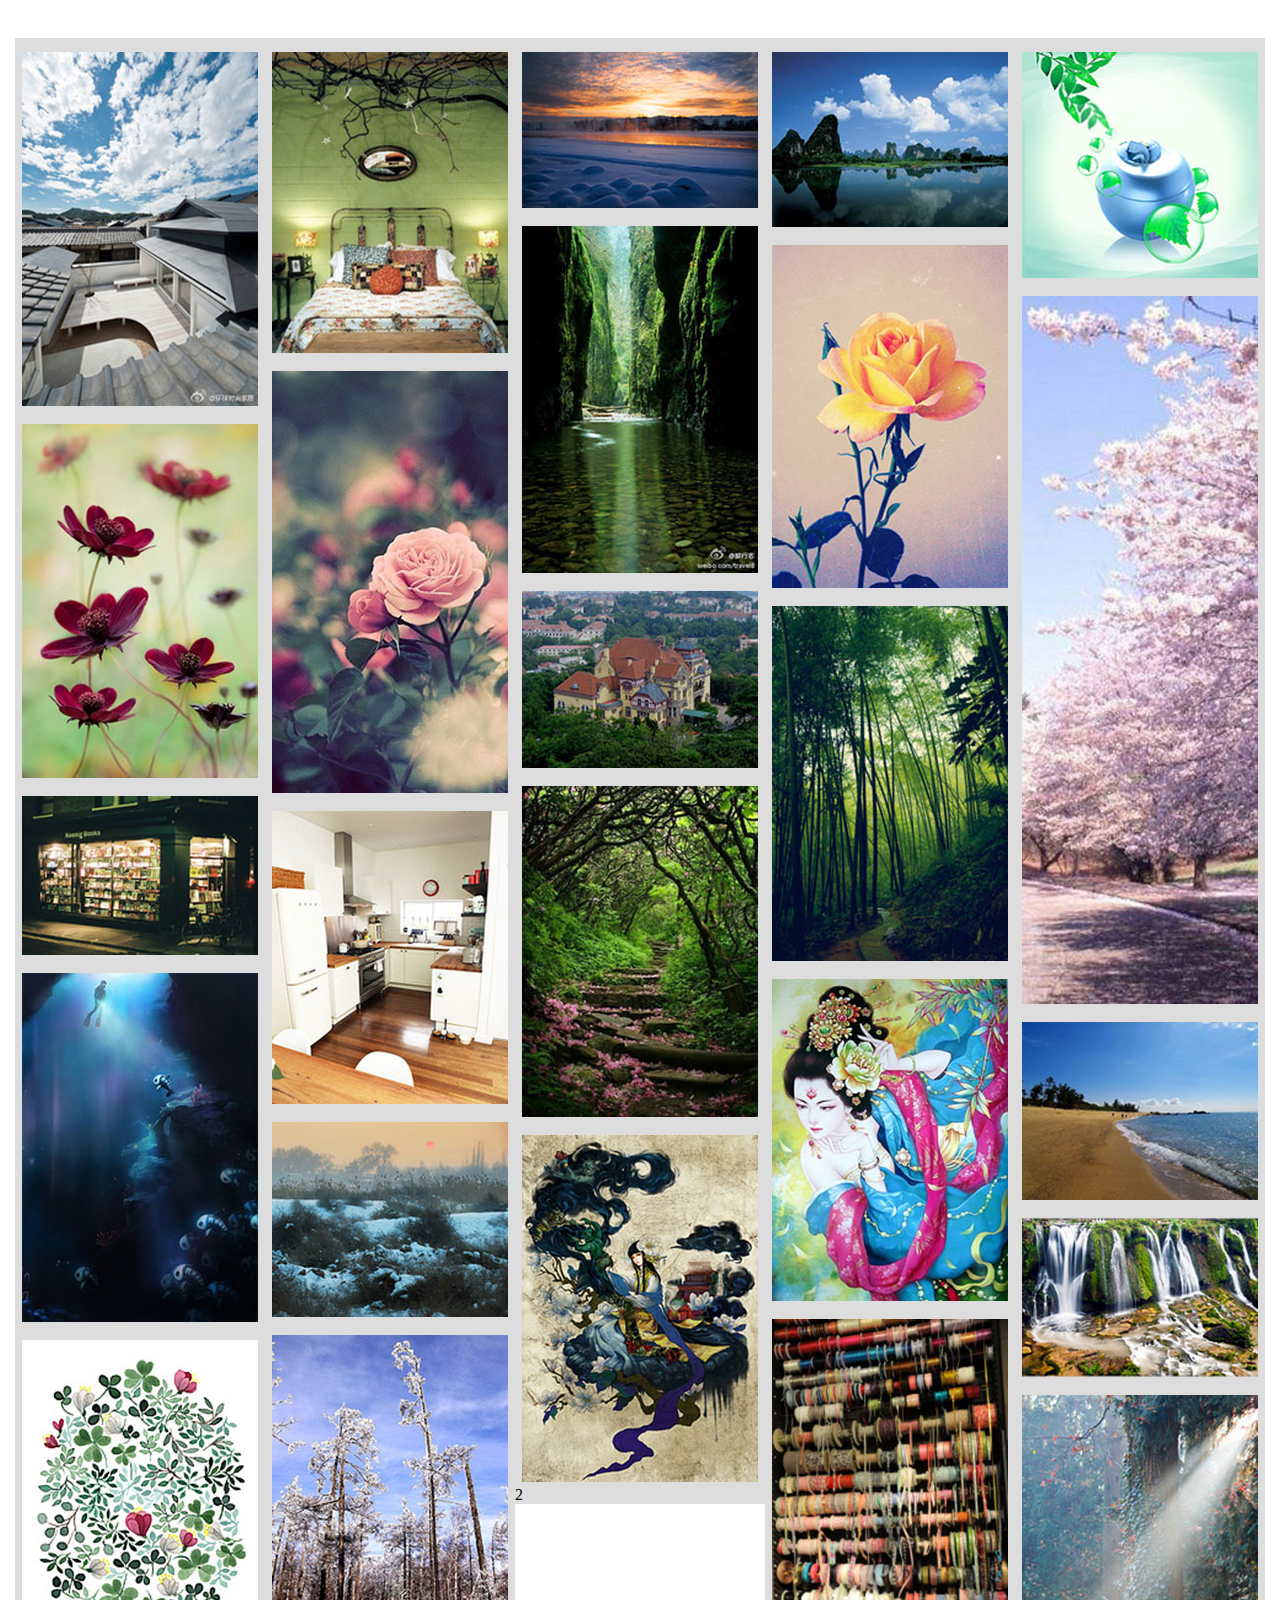
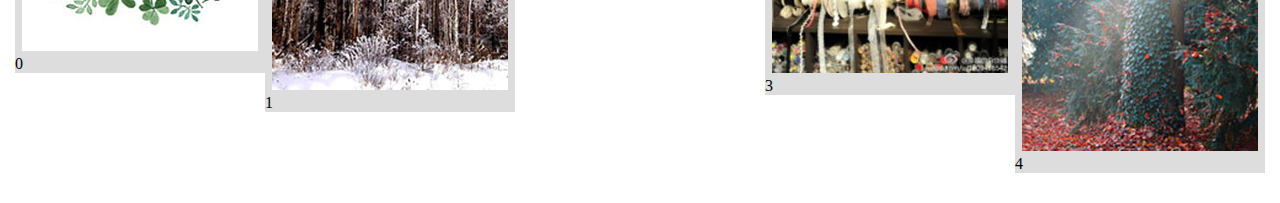
<file: pbl1.html>
<!doctype html>
<html lang="zh-CN">
<head>
    <meta charset="UTF-8">
    <title>瀑布流一</title>
    <!-- External CSS all-->
    <link rel="stylesheet" href="http://libs.useso.com/js/bootstrap/3.2.0/css/bootstrap.css">
    <!-- In-document CSS -->
    <style>
        .HomePage{
            width: 1250px;
            margin: 0 auto;
        }
        .Module{
            width: 250px;
            margin: 30px auto;
            /*text-align: center;*/
            float: left;
            background-color: #DDDDDD;
        }
        .item{
            margin: 14px 7px 0 7px;
            width: 236px;
        }
        .item>a>img{
            width: 236px;
        }

    </style>
    <!-- External JavaScript all -->
    <script src="http://libs.useso.com/js/jquery/2.1.1/jquery.js"></script>
    <script src="http://libs.useso.com/js/bootstrap/3.2.0/js/bootstrap.js"></script>
    <!--<script src="javascript/masonry.pkgd.js"></script>-->
    <!-- In-document JavaScript -->

</head>
<body>
<div class="HomePage">
    <div class="Module" id="m1">
        <div class="item"><a href=""><img src="pblimg/P_001.jpg" alt=""/></a></div>
        <div class="item"><a href=""><img src="pblimg/P_002.jpg" alt=""/></a></div>
        <div class="item"><a href=""><img src="pblimg/P_003.jpg" alt=""/></a></div>
        <div class="item"><a href=""><img src="pblimg/P_004.jpg" alt=""/></a></div>
        <div class="item"><a href=""><img src="pblimg/P_005.jpg" alt=""/></a></div>
        <span>0</span>
        <!--style="position: fixed; top: 0px;"-->
    </div>
    <div class="Module">
        <div class="item"><a href=""><img src="pblimg/P_006.jpg" alt=""/></a></div>
        <div class="item"><a href=""><img src="pblimg/P_007.jpg" alt=""/></a></div>
        <div class="item"><a href=""><img src="pblimg/P_008.jpg" alt=""/></a></div>
        <div class="item"><a href=""><img src="pblimg/P_009.jpg" alt=""/></a></div>
        <div class="item"><a href=""><img src="pblimg/P_010.jpg" alt=""/></a></div>
        <span>1</span>
    </div>
    <div class="Module" id="m2">
        <div class="item"><a href=""><img src="pblimg/P_011.jpg" alt=""/></a></div>
        <div class="item"><a href=""><img src="pblimg/P_012.jpg" alt=""/></a></div>
        <div class="item"><a href=""><img src="pblimg/P_013.jpg" alt=""/></a></div>
        <div class="item"><a href=""><img src="pblimg/P_014.jpg" alt=""/></a></div>
        <div class="item"><a href=""><img src="pblimg/P_015.jpg" alt=""/></a></div>
        <span>2</span>
    </div>
    <div class="Module">
        <div class="item"><a href=""><img src="pblimg/P_016.jpg" alt=""/></a></div>
        <div class="item"><a href=""><img src="pblimg/P_017.jpg" alt=""/></a></div>
        <div class="item"><a href=""><img src="pblimg/P_018.jpg" alt=""/></a></div>
        <div class="item"><a href=""><img src="pblimg/P_019.jpg" alt=""/></a></div>
        <div class="item"><a href=""><img src="pblimg/P_020.jpg" alt=""/></a></div>
        <span>3</span>
    </div>
    <div class="Module">
        <div class="item"><a href=""><img src="pblimg/P_021.jpg" alt=""/></a></div>
        <div class="item"><a href=""><img src="pblimg/P_022.jpg" alt=""/></a></div>
        <div class="item"><a href=""><img src="pblimg/P_023.jpg" alt=""/></a></div>
        <div class="item"><a href=""><img src="pblimg/P_024.jpg" alt=""/></a></div>
        <div class="item"><a href=""><img src="pblimg/P_025.jpg" alt=""/></a></div>
        <span>4</span>
    </div>
</div>
<script>
    /*var module={
     bottomheight:$(".Module"),
     get_b_h: function() {
     var bh = this.bottomheight;
     return bh;
     }
     };*/
    var temp = 26;  /*第一张未加载的图片*/
    var max =160;   /*图片总数*/
    $(document).ready(	function() {

    });
    /*滚动监听*/
    $(document).scroll(function() {
        whenaction();
    });
    $(window).resize(function() {
        whenaction();
    });
    function whenaction() {
        var m = $(".Module");
        for(var i = 0; i < m.length; i++) {
            var l = m.eq(i).children(".item").last();
            var span0 = m.eq(i).children("span");
            var getHeight = $(document).scrollTop()+(window.innerHeight || document.documentElement.clientHeight)-100;
            if(l.offset().top + l.height() < getHeight){
                append({l: l, span0: span0});
            }
            /*span0.html($(document).scrollTop()+(window.innerHeight || document.documentElement.clientHeight));*/
        }
    }
    /*插入图片*/
    function append(parameters) {
        var str = null;
        var span0 = parameters.span0;
        if(temp <= max) {
            if(temp < 100) {
                str = "<div class=\"item\"><a href=\"\"><img src=\"pblimg/P_0"+temp+".jpg\" alt=\"\"/></a></div>"
                span0.html(temp);
                temp++;
            }else {
                str = "<div class=\"item\"><a href=\"\"><img src=\"pblimg/P_"+temp+".jpg\" alt=\"\"/></a></div>"
                span0.html(temp);
                temp++;
            }
            var l = parameters.l;
            l.append(str);
            return this;
        }else {
            return this;
        }
    }

</script>
</body>
</html>
</file>
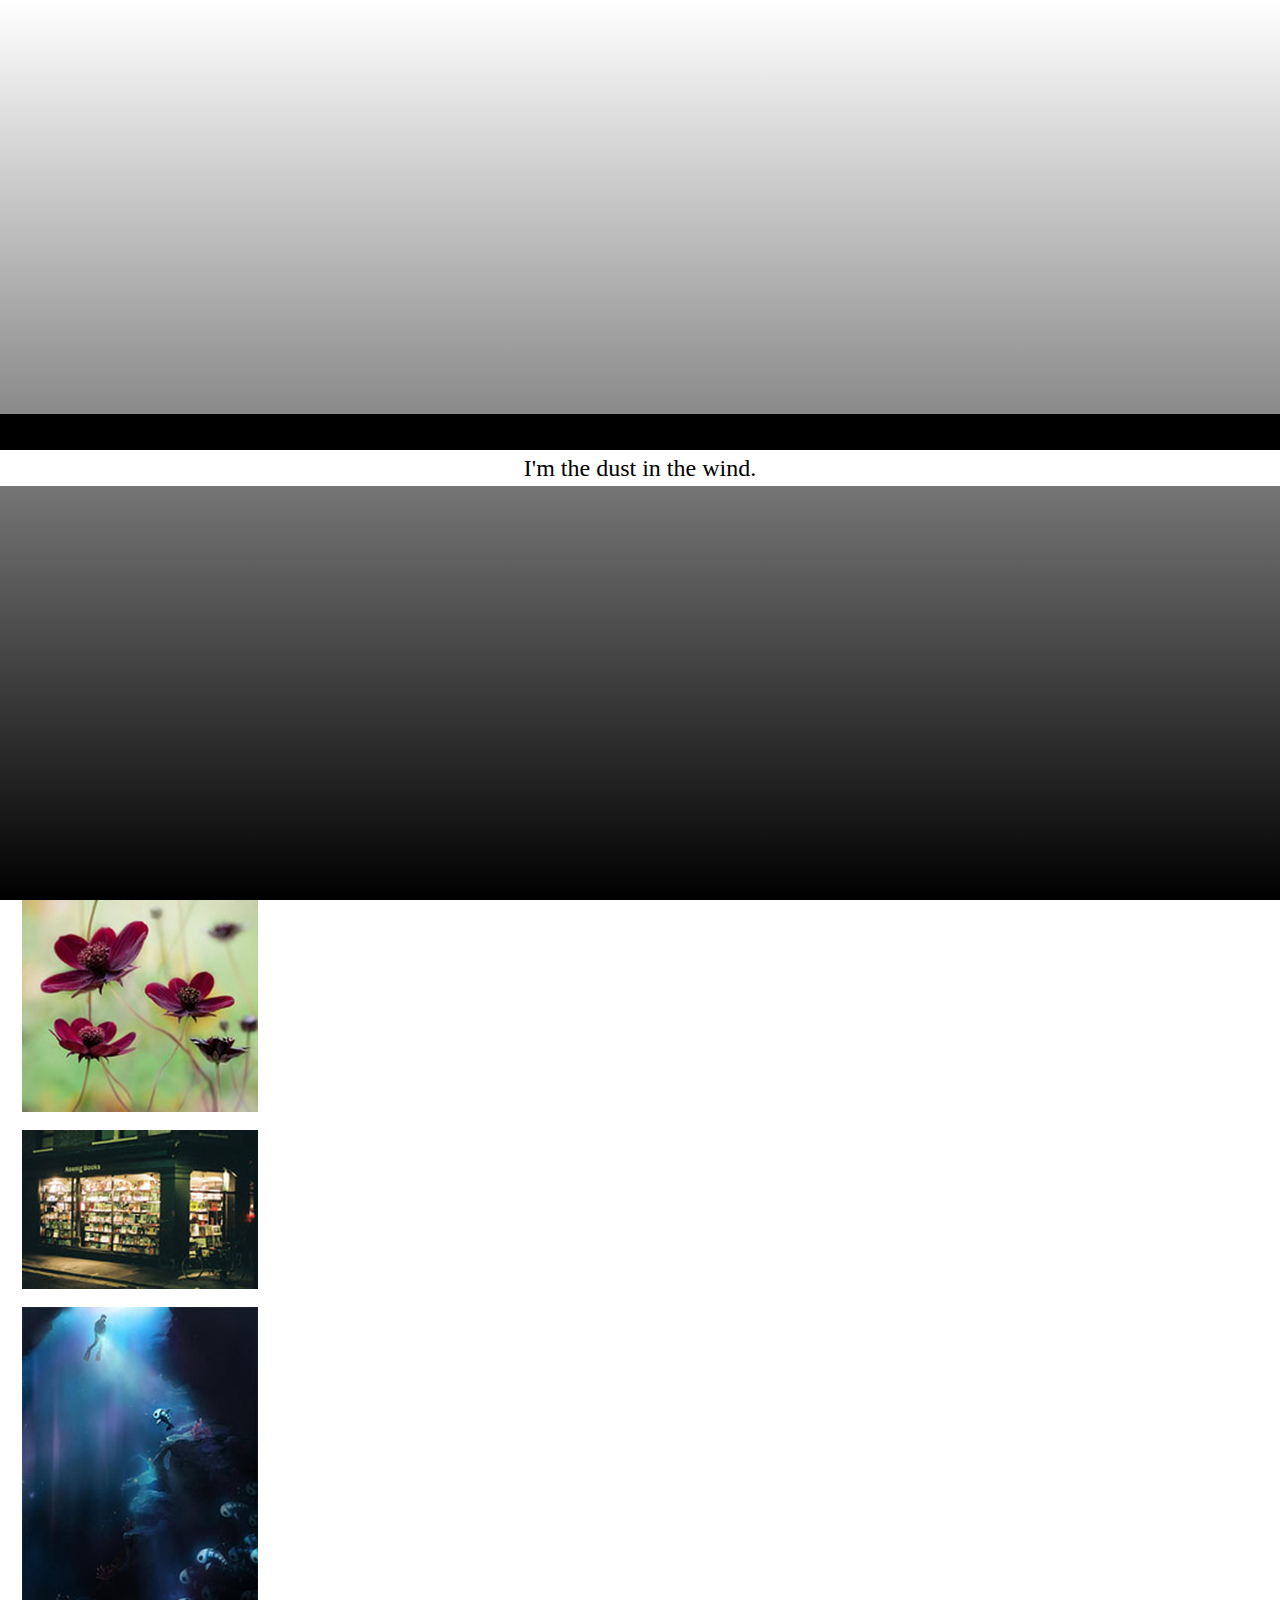
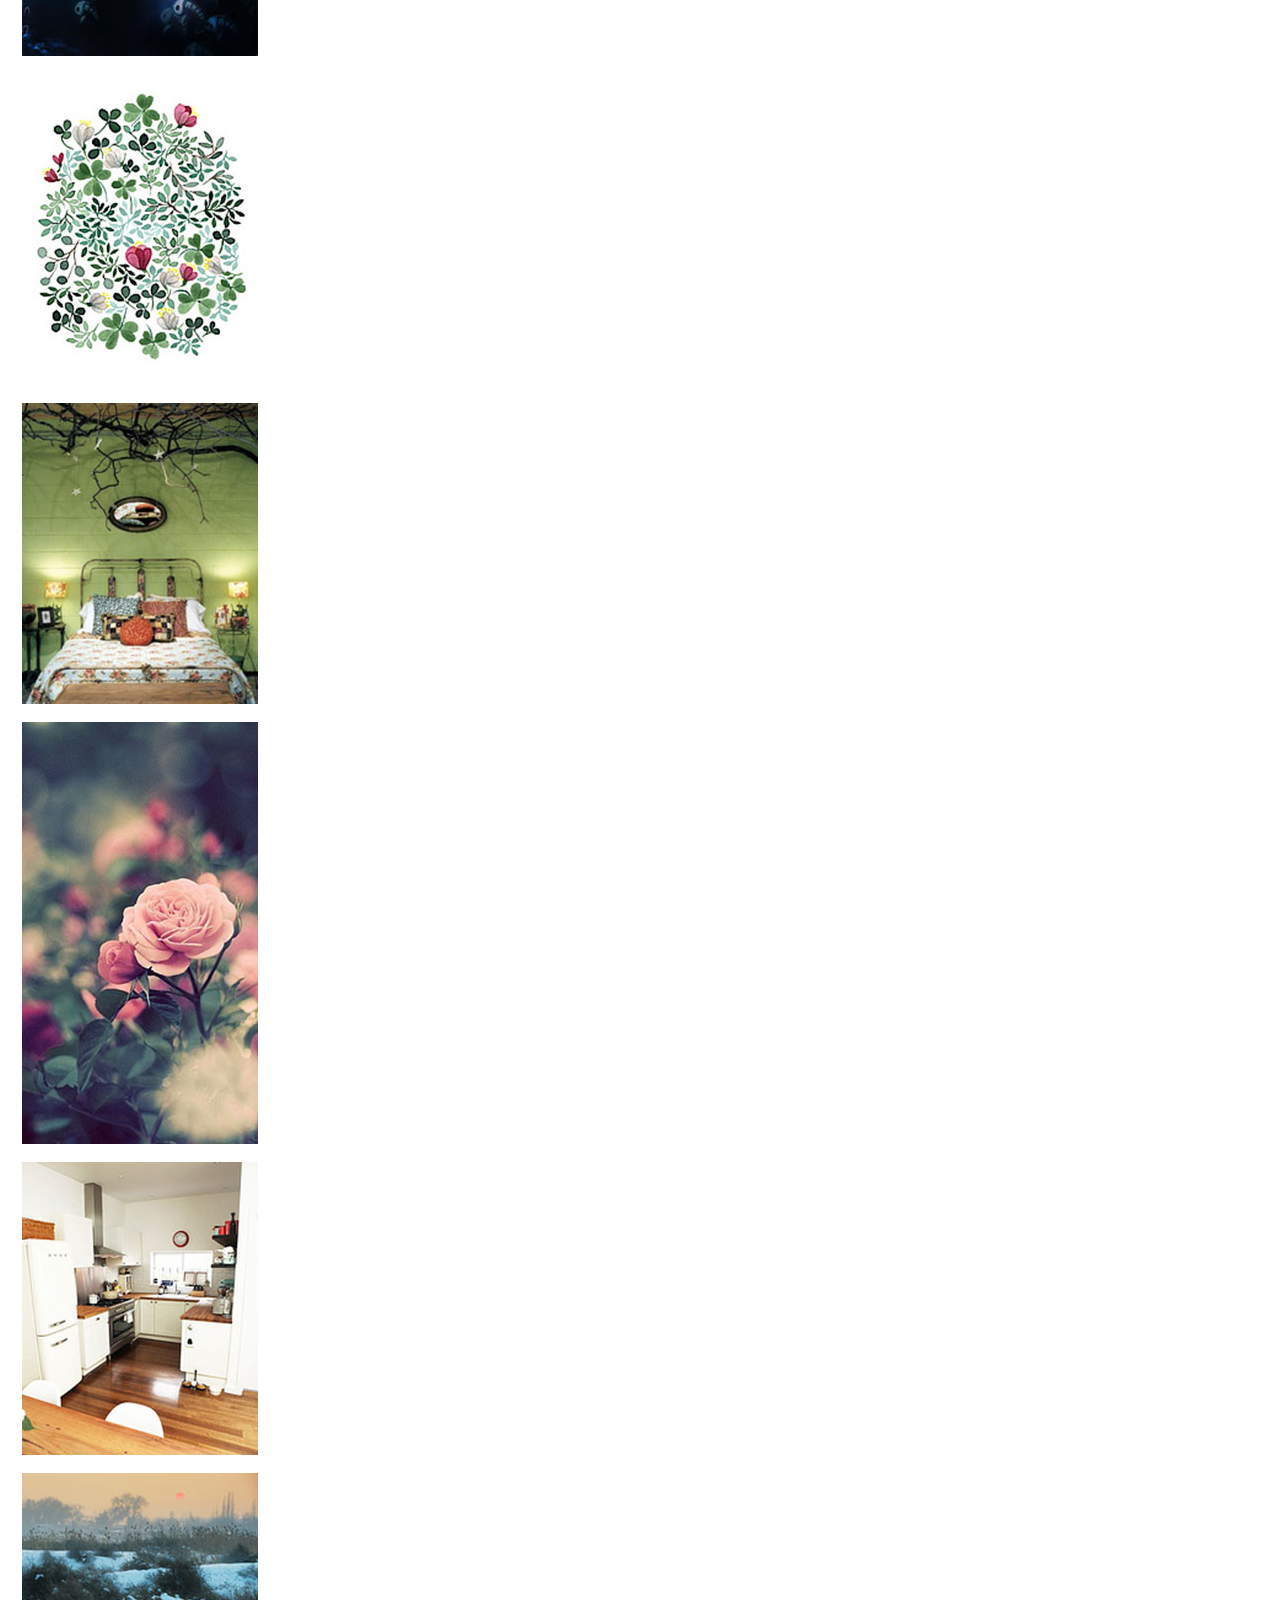
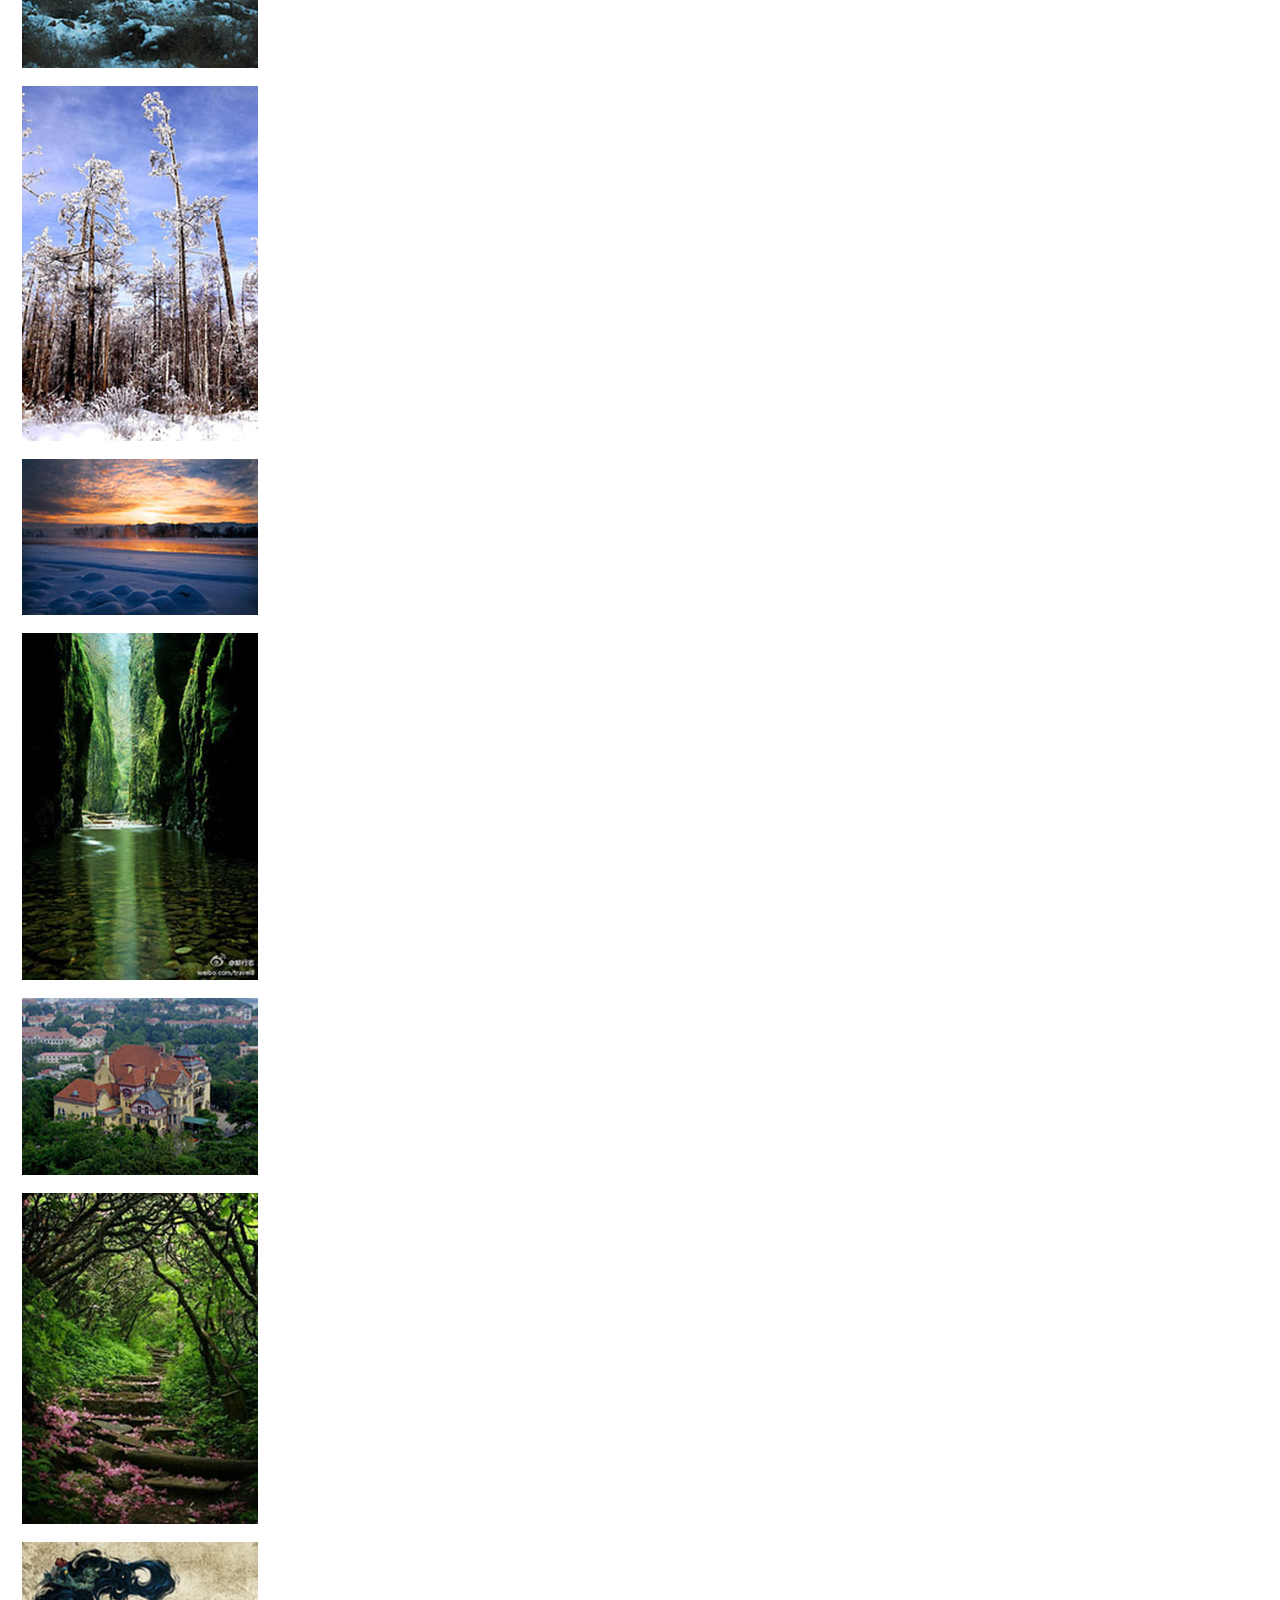
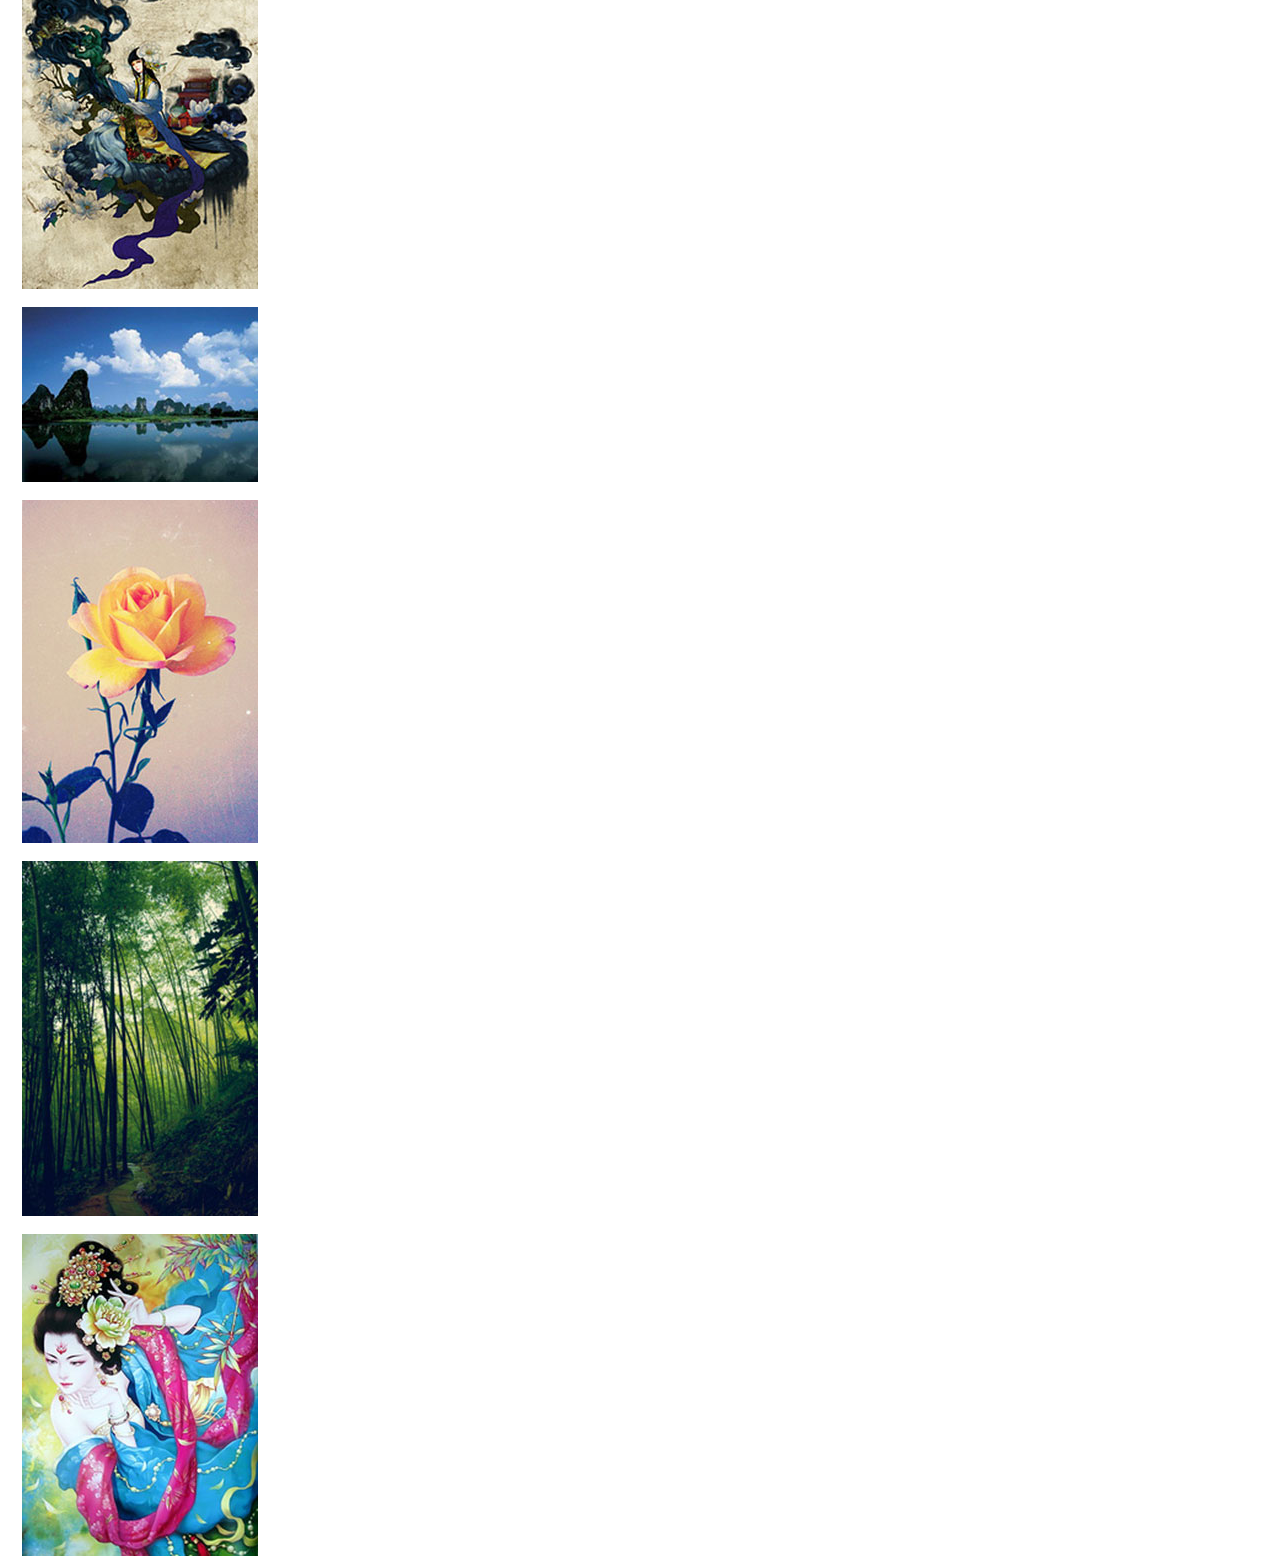
<file: pbl2.html>
<!doctype html>
<html lang="zh-CN">
<head>
    <meta charset="UTF-8">
    <title>瀑布流二</title>
    <!-- External CSS all-->
    <link rel="stylesheet" href="http://libs.useso.com/js/bootstrap/3.2.0/css/bootstrap.css">
    <!-- In-document CSS -->
    <style>
        .HomePage {
            width: 1250px;
            margin: 0 auto;
        }

        @media all and (max-width: 1250px) {
            .HomePage {
                width: 1000px;
                margin: 0 auto;
            }
        }

        @media all and (max-width: 1000px) {
            .HomePage {
                width: 750px;
                margin: 0 auto;
            }
        }

        @media all and (max-width: 750px) {
            .HomePage {
                width: 500px;
                margin: 0 auto;
            }
        }

        @media all and (max-width: 500px) {
            .HomePage {
                width: 250px;
                margin: 0 auto;
            }
        }

        .Module {
            position: relative;
        }

        .Module > div {
            margin: 14px 7px 0 7px;
            width: 236px;
        }

        .item > a > img {
            width: 100%;
        }

        .Zdiv {
            z-index: 100;
            position: fixed;
            top: 0;
            left: 0;
            height: 100%;
            width: 100%;
            /*display: none;*/
            /*cursor: pointer;*/
            /*background:rgba(0, 0, 0, 0.75);*/
            background-image: linear-gradient(rgba(255, 255, 255, 1), rgba(0, 0, 0, 1));
        }

        .Titlediv {
            z-index: 101;
            height: 1.5em;
            width: 100%;
            /*display: none;*/
            background-color: #000;
            font-size: 1.5em;
            text-align: center;
            line-height: 1.5em;
            margin: auto;
            position: fixed;
            left: 0;
            top: -1.5em;
            right: 0;
            bottom: 0;
            cursor: pointer;
        }

        .Godiv {
            z-index: 101;
            height: 1.5em;
            width: 100%;
            /*display: none;*/
            background-color: #fff;
            font-size: 1.5em;
            text-align: center;
            line-height: 1.5em;
            margin: auto;
            position: fixed;
            left: 0;
            top: 1.5em;
            right: 0;
            bottom: 0;
            cursor: pointer;
        }

        .Titlediv:hover {
            background-color: #fff;
        }

        .Godiv:hover {
            background-color: #000;
        }

    </style>
    <!-- External JavaScript all -->
    <script src="http://libs.useso.com/js/jquery/2.1.1/jquery.js"></script>
    <script src="http://libs.useso.com/js/bootstrap/3.2.0/js/bootstrap.js"></script>
    <!--<script src="javascript/masonry.pkgd.js"></script>-->
    <!-- In-document JavaScript -->

</head>
<body>
<div class="Zdiv">
    <div class="Titlediv">瀑布流</div>
    <div class="Godiv go2">I'm the dust in the wind.</div>
</div>
<div class="HomePage">
    <div class="Module">
        <div><a href=""><img src="pblimg/P_000.jpg" alt=""/></a></div>
        <div><a href=""><img src="pblimg/P_001.jpg" alt=""/></a></div>
        <div><a href=""><img src="pblimg/P_002.jpg" alt=""/></a></div>
        <div><a href=""><img src="pblimg/P_003.jpg" alt=""/></a></div>
        <div><a href=""><img src="pblimg/P_004.jpg" alt=""/></a></div>
        <div><a href=""><img src="pblimg/P_005.jpg" alt=""/></a></div>
        <div><a href=""><img src="pblimg/P_006.jpg" alt=""/></a></div>
        <div><a href=""><img src="pblimg/P_007.jpg" alt=""/></a></div>
        <div><a href=""><img src="pblimg/P_008.jpg" alt=""/></a></div>
        <div><a href=""><img src="pblimg/P_009.jpg" alt=""/></a></div>
        <div><a href=""><img src="pblimg/P_010.jpg" alt=""/></a></div>
        <div><a href=""><img src="pblimg/P_011.jpg" alt=""/></a></div>
        <div><a href=""><img src="pblimg/P_012.jpg" alt=""/></a></div>
        <div><a href=""><img src="pblimg/P_013.jpg" alt=""/></a></div>
        <div><a href=""><img src="pblimg/P_014.jpg" alt=""/></a></div>
        <div><a href=""><img src="pblimg/P_015.jpg" alt=""/></a></div>
        <div><a href=""><img src="pblimg/P_016.jpg" alt=""/></a></div>
        <div><a href=""><img src="pblimg/P_017.jpg" alt=""/></a></div>
        <div><a href=""><img src="pblimg/P_018.jpg" alt=""/></a></div>
        <div><a href=""><img src="pblimg/P_019.jpg" alt=""/></a></div>
    </div>
</div>
<script>

    /*滚动函数,来源于知乎网友*/
    !function () {
        var keys = {37: 1, 38: 1, 39: 1, 40: 1};

        function preventDefault(e) {
            e = e || window.event;
            if (e.preventDefault)
                e.preventDefault();
            e.returnValue = false;
        }

        function preventDefaultForScrollKeys(e) {
            if (keys[e.keyCode]) {
                preventDefault(e);
                return false;
            }
        }

        var oldonwheel, oldonmousewheel1, oldonmousewheel2, oldontouchmove, oldonkeydown
                , isDisabled;

        function disableScroll() {
            if (window.addEventListener) // older FF
                window.addEventListener('DOMMouseScroll', preventDefault, false);
            oldonwheel = window.onwheel;
            window.onwheel = preventDefault; // modern standard

            oldonmousewheel1 = window.onmousewheel;
            window.onmousewheel = preventDefault; // older browsers, IE
            oldonmousewheel2 = document.onmousewheel;
            document.onmousewheel = preventDefault; // older browsers, IE

            oldontouchmove = window.ontouchmove;
            window.ontouchmove = preventDefault; // mobile

            oldonkeydown = document.onkeydown;
            document.onkeydown = preventDefaultForScrollKeys;
            isDisabled = true;
        }

        function enableScroll() {
            if (!isDisabled) return;
            if (window.removeEventListener)
                window.removeEventListener('DOMMouseScroll', preventDefault, false);

            window.onwheel = oldonwheel; // modern standard

            window.onmousewheel = oldonmousewheel1; // older browsers, IE
            document.onmousewheel = oldonmousewheel2; // older browsers, IE

            window.ontouchmove = oldontouchmove; // mobile

            document.onkeydown = oldonkeydown;
            isDisabled = false;
        }

        window.scrollHanlder = {
            disableScroll: disableScroll,
            enableScroll: enableScroll
        };
    }();
    /*遮罩层*/
    function Zdivclick() {
        setTimeout(function () {
            waterFall.init();
            /*初始化页面中的图片*/
        }, 500);
        setTimeout(function () {
            $(".Zdiv>div").fadeOut("slow");
            setTimeout(function () {
                $(".Zdiv").fadeOut("slow");
                scrollHanlder.enableScroll();
                /*恢复滚动*/
            }, 500);
        }, 500);
    }
    $(".Zdiv>div").click(Zdivclick);

    /* jquery扩展，naturalHeight()，获取图片原始高度*/
    /*(function ($) {
     var
     props = ['Width', 'Height'],
     prop;

     while (prop = props.pop()) {
     (function (natural, prop) {
     $.fn[natural] = (natural in new Image()) ?
     function () {
     return this[0][natural];
     } :
     function () {
     var
     node = this[0],
     img,
     value;

     if (node.tagName.toLowerCase() === 'img') {
     img = new Image();
     img.src = node.src;
     value = img[prop];
     }
     return value;
     };
     }('natural' + prop, prop.toLowerCase()));
     }
     }(jQuery));*/
    /* 生成json数组pic*/
    /*var getpic = {
     con: function () {
     var pic = {
     "pnames": ["P_000", "P_001", "P_002", "P_003", "P_004", "P_005", "P_006", "P_007", "P_008", "P_009", "P_010", "P_011", "P_012", "P_013", "P_014", "P_015", "P_016", "P_017", "P_018", "P_019", "P_020", "P_021", "P_022", "P_023", "P_024", "P_025", "P_026", "P_027", "P_028", "P_029", "P_030", "P_031", "P_032", "P_033", "P_034", "P_035", "P_036", "P_037", "P_038", "P_039", "P_040", "P_041", "P_042", "P_043", "P_044", "P_045", "P_046", "P_047", "P_048", "P_049", "P_050", "P_051", "P_052", "P_053", "P_054", "P_055", "P_056", "P_057", "P_058", "P_059", "P_060", "P_061", "P_062", "P_063", "P_064", "P_065", "P_066", "P_067", "P_068", "P_069", "P_070", "P_071", "P_072", "P_073", "P_074", "P_075", "P_076", "P_077", "P_078", "P_079", "P_080", "P_081", "P_082", "P_083", "P_084", "P_085", "P_086", "P_087", "P_088", "P_089", "P_090", "P_091", "P_092", "P_093", "P_094", "P_095", "P_096", "P_097", "P_098", "P_099", "P_100", "P_101", "P_102", "P_103", "P_104", "P_105", "P_106", "P_107", "P_108", "P_109", "P_110", "P_111", "P_112", "P_113", "P_114", "P_115", "P_116", "P_117", "P_118", "P_119", "P_120", "P_121", "P_122", "P_123", "P_124", "P_125", "P_126", "P_127", "P_128", "P_129", "P_130", "P_131", "P_132", "P_133", "P_134", "P_135", "P_136", "P_137", "P_138", "P_139", "P_140", "P_141", "P_142", "P_143", "P_144", "P_145", "P_146", "P_147", "P_148", "P_149", "P_150", "P_151", "P_152", "P_153", "P_154", "P_155", "P_156", "P_157", "P_158", "P_159", "P_160"],
     "pheights": [354, 354, 354, 159, 349, 311, 301, 422, 293, 195, 355, 156, 347, 177, 331, 347, 175, 343, 355, 322, 354, 226, 708, 178, 159, 356, 156, 177, 236, 354, 332, 177, 336, 300, 207, 299, 236, 170, 177, 315, 157, 236, 236, 236, 279, 148, 334, 328, 328, 354, 338, 157, 349, 189, 293, 329, 356, 334, 342, 155, 354, 236, 390, 314, 148, 328, 340, 340, 354, 354, 354, 159, 349, 311, 301, 422, 293, 195, 355, 156, 347, 177, 331, 347, 175, 343, 355, 322, 354, 226, 708, 178, 159, 356, 156, 177, 236, 354, 332, 177, 336, 300, 207, 299, 236, 170, 177, 315, 157, 236, 236, 236, 279, 148, 334, 328, 328, 354, 338, 157, 349, 189, 293, 329, 356, 334, 342, 155, 354, 236, 390, 314, 148, 328, 340, 340, 354, 156, 347, 177, 331, 347, 175, 343, 355, 322, 354, 226, 708, 178, 159, 356, 156, 177, 236, 354, 332, 177, 336, 300, 207],
     };
     /!*pic.pname = [];
     pic.pheight = [];*!/

     var all = $("img");
     for (var i = 0; i < all.length; i++) {
     if (i < 10) {
     pic.pnames[i] = "P_00" + i;
     } else if (i >= 10 && i < 100) {
     pic.pnames[i] = "P_0" + i;
     } else {
     pic.pnames[i] = "P_" + i;
     }

     pic.pheights[i] = all.eq(i).naturalHeight();
     }
     var pnames = pic.pnames;
     var str = "";
     for (var j in pnames) {
     str = str + "\"" + pnames[j] + "\"" + ", "
     }
     console.log(str);
     var pheights = pic.pheights;
     var str = "";
     for (var k in pheights) {
     str = str + pheights[k] + ", "
     }
     console.log(str);
     return this;
     }
     };*/

    var pic = {
        /*图片名，图片高*/
        "pnames": ["P_000", "P_001", "P_002", "P_003", "P_004", "P_005", "P_006", "P_007", "P_008", "P_009", "P_010", "P_011", "P_012", "P_013", "P_014", "P_015", "P_016", "P_017", "P_018", "P_019", "P_020", "P_021", "P_022", "P_023", "P_024", "P_025", "P_026", "P_027", "P_028", "P_029", "P_030", "P_031", "P_032", "P_033", "P_034", "P_035", "P_036", "P_037", "P_038", "P_039", "P_040", "P_041", "P_042", "P_043", "P_044", "P_045", "P_046", "P_047", "P_048", "P_049", "P_050", "P_051", "P_052", "P_053", "P_054", "P_055", "P_056", "P_057", "P_058", "P_059", "P_060", "P_061", "P_062", "P_063", "P_064", "P_065", "P_066", "P_067", "P_068", "P_069", "P_070", "P_071", "P_072", "P_073", "P_074", "P_075", "P_076", "P_077", "P_078", "P_079", "P_080", "P_081", "P_082", "P_083", "P_084", "P_085", "P_086", "P_087", "P_088", "P_089", "P_090", "P_091", "P_092", "P_093", "P_094", "P_095", "P_096", "P_097", "P_098", "P_099", "P_100", "P_101", "P_102", "P_103", "P_104", "P_105", "P_106", "P_107", "P_108", "P_109", "P_110", "P_111", "P_112", "P_113", "P_114", "P_115", "P_116", "P_117", "P_118", "P_119", "P_120", "P_121", "P_122", "P_123", "P_124", "P_125", "P_126", "P_127", "P_128", "P_129", "P_130", "P_131", "P_132", "P_133", "P_134", "P_135", "P_136", "P_137", "P_138", "P_139", "P_140", "P_141", "P_142", "P_143", "P_144", "P_145", "P_146", "P_147", "P_148", "P_149", "P_150", "P_151", "P_152", "P_153", "P_154", "P_155", "P_156", "P_157", "P_158", "P_159", "P_160"],
        "pheights": [354, 354, 354, 159, 349, 311, 301, 422, 293, 195, 355, 156, 347, 177, 331, 347, 175, 343, 355, 322, 354, 226, 708, 178, 159, 356, 156, 177, 236, 354, 332, 177, 336, 300, 207, 299, 236, 170, 177, 315, 157, 236, 236, 236, 279, 148, 334, 328, 328, 354, 338, 157, 349, 189, 293, 329, 356, 334, 342, 155, 354, 236, 390, 314, 148, 328, 340, 340, 354, 354, 354, 159, 349, 311, 301, 422, 293, 195, 355, 156, 347, 177, 331, 347, 175, 343, 355, 322, 354, 226, 708, 178, 159, 356, 156, 177, 236, 354, 332, 177, 336, 300, 207, 299, 236, 170, 177, 315, 157, 236, 236, 236, 279, 148, 334, 328, 328, 354, 338, 157, 349, 189, 293, 329, 356, 334, 342, 155, 354, 236, 390, 314, 148, 328, 340, 340, 354, 156, 347, 177, 331, 347, 175, 343, 355, 322, 354, 226, 708, 178, 159, 356, 156, 177, 236, 354, 332, 177, 336, 300, 207]
    };

    var waterFall = {
        wFmoudle: $(".Module"), /*容器*/
        itemWidth: 250, /*容器内单个元素单位宽度*/
        max: 160, /*图片总数*/
        arr: null,
        getColumnHeight: function () {/*每列高度数组*/
            var c = this.wFmoudle.width() / this.itemWidth;
            /*（列数=容器宽度/单位宽度）*/
            if (this.arr == null) {
                this.arr = new Array(c);
                for (var i = 0; i < c; i++) {
                    this.arr[i] = 0;
                }
            }
            return this.arr;
        },
        getMinSite: function (p) {/*获取高度最小的列*/
            return p.indexOf(Math.min.apply(null, p));
        },
        getMinHeight: function (p) {/*获取高度最小的列的高度*/
            return Math.min.apply(null, p);
        },
        getAllItem: function () {/*获取容器内所有元素*/
            return this.wFmoudle.children("div");
        },
        appdneListen: function () {
            var self = this;
            var getHeight = $(document).scrollTop() + (window.innerHeight || document.documentElement.clientHeight);
            if (self.wFmoudle.offset().top + self.wFmoudle.height() < getHeight) {
                self.appendItem({m: self.wFmoudle});
            }
            return this;
        },
        appendItem: function (parameters) {/*添加元素*/
            var str = null;
            var self = this;
            var allItem = this.getAllItem();
            if (allItem.length > this.max) {
            } else {
                str = "<div><a href=\"\"><img src=\"pblimg/" + pic.pnames[allItem.length] + ".jpg\" alt=\"\"/></a></div>";
                var m = parameters.m;
                m.append(str);
                self.wFlast(m, pic.pheights[allItem.length]);
            }
            return this;
        },
        wFlast: function (m, pheights) {/*容器内最后添加的元素按瀑布流排列*/
            var lastItem = m.children("div").last();
            var columnHeight = this.getColumnHeight();
            var self = this;
            var minSite = self.getMinSite(columnHeight);
            lastItem.css({
                "position": "absolute",
                "left": minSite * self.itemWidth + "px",
                "top": columnHeight[minSite] + "px"
            });
            columnHeight[minSite] = columnHeight[minSite] + pheights + 14;
            /*console.log(columnHeight);*/
            self.wFmoudle.height(self.getMinHeight(columnHeight));
            lastItem.find("img").load(function () {
                self.appdneListen();
            });
            return this;
        },
        wFall: function () {/*容器内所有元素按瀑布流排列*/

            var allItem = this.getAllItem();
            var columnHeight = this.getColumnHeight();
            var self = this;
            var minSite, nowItemTop, nowItemLeft;
            for (var i = 0; i < allItem.length; i++) {
                var nowItem = allItem.eq(i);
                minSite = self.getMinSite(columnHeight);
                nowItemLeft = minSite * self.itemWidth;
                nowItemTop = columnHeight[minSite];
                nowItem.css({
                    "position": "absolute",
                    "left": nowItemLeft + "px",
                    "top": nowItemTop + "px"
                });
                columnHeight[minSite] = columnHeight[minSite] + nowItem.height() + 14;
            }
            self.wFmoudle.height(self.getMinHeight(columnHeight));
            self.appdneListen();
            return this;
        },
        wFscroll: function () {/*滚动监听，当导航条高度改变*/
            var self = this;
            var timer = null;
            $(document).scroll(function () {

                if (self.stop) {
                    return this;
                }
                if (timer) {
                    clearTimeout(timer);
                }
                timer = setTimeout(function () {
                    self.appdneListen();
                }, 300);
            });
            return this;
        },
        wFresize: function () {/*窗口监听，当容器宽高改变*/
            var self = this;
            var timer = null;
            $(window).resize(function () {
                if (timer) {
                    clearTimeout(timer);
                }
                timer = setTimeout(function () {
                    self.wFmoudle.height(0);
                    self.arr = null;
                    self.wFall();
                }, 100);
            });
            return this;
        },
        init: function () {
            if (this.wFmoudle) {
                this.wFmoudle.height(0);
                this.arr = null;
                this.wFall().wFscroll().wFresize();
            }
        }
    };

    $(document).ready(function () {
        scrollHanlder.disableScroll();
        /*禁用滚动*/

    });

</script>
</body>
</html>
</file>
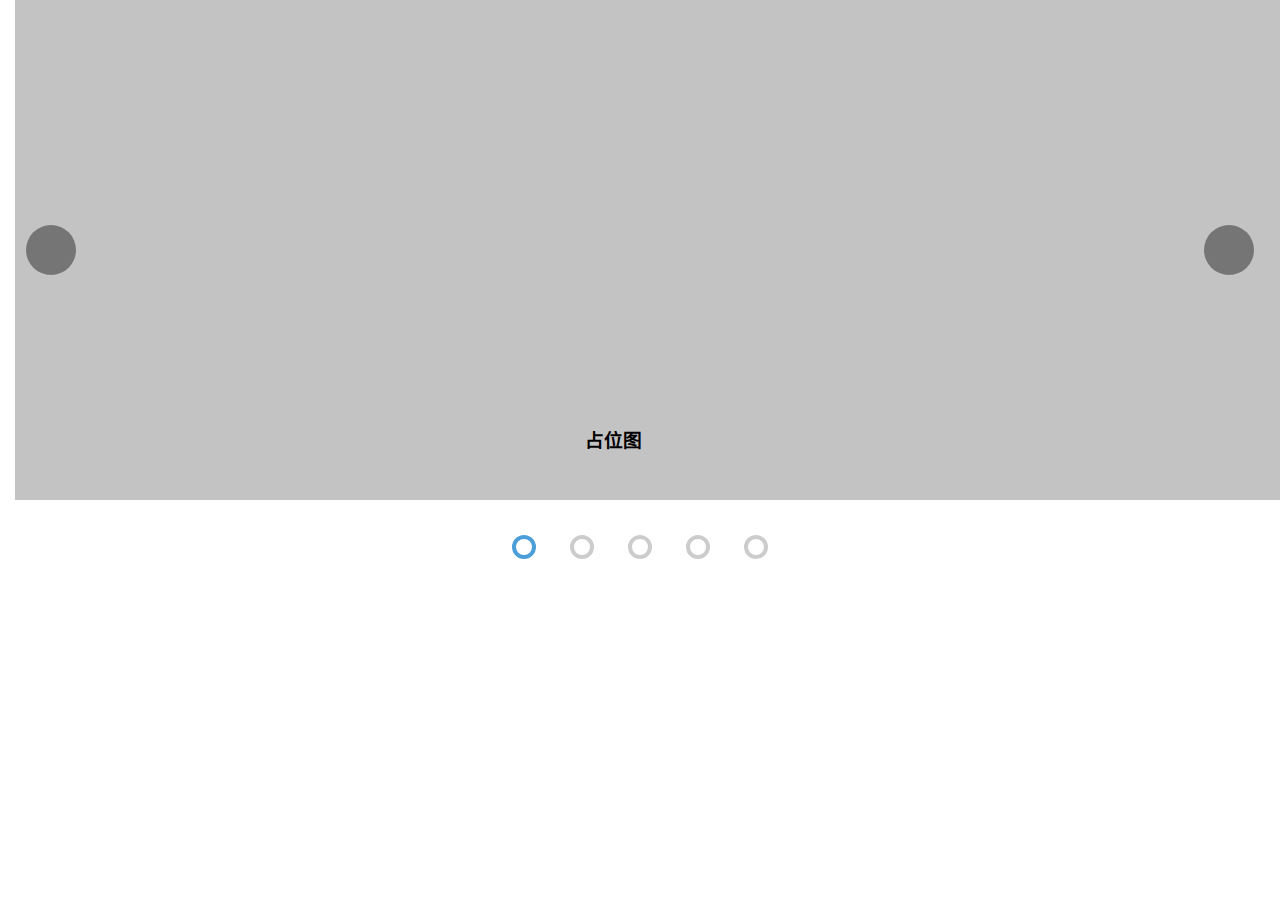
<file: slider.html>
<!DOCTYPE html><html lang="zh-CN"><head>  <meta charset="UTF-8">  <title>轮播</title>  <!-- External CSS all-->  <link rel="stylesheet" href="http://libs.useso.com/js/bootstrap/3.2.0/css/bootstrap.css">  <link rel="stylesheet" href="css/index_photoshow.css">  <!-- In-document CSS -->  <style>  </style>  <!-- JavaScript -->  <script src="http://libs.useso.com/js/jquery/2.1.1/jquery.js"></script>  <script src="http://libs.useso.com/js/bootstrap/3.2.0/js/bootstrap.js"></script>  <script src="javascript/index_photoshow.js"></script>  <script>  </script>  <!--    <link rel="stylesheet" type="text/css" href="bootstrap-3.3.4-dist/css/bootstrap.css">    <script src="javascript/2.1.4jquery.js"></script>    <script src="bootstrap-3.3.4-dist/js/bootstrap.js"></script>  --></head><body><div class="col-sm-10 col-sm-offset-1 col-md-10 col-md-offset-1 mt10">  <div class="hiddenshadow"></div>  <div id="photoshow">    <h3 class="Absolute-Center">占位图</h3>    <a class="photoshow_a" title="1" href="javascript:return(0);" style="z-index: 8;">      <img class="gg" width="1" height="1" src="[data-uri]" alt="1"/>      <img class="lazy" draggable="false" src="movic_picture/slider-01.jpg">      <!--http://mrhopelee.github.io/ppoject/-->    </a>    <a class="photoshow_a" title="2" href="javascript:return(1);" style="z-index: 7; display: none;">      <img class="" draggable="false" src="movic_picture/slider-02.jpg">    </a>    <a class="photoshow_a" title="3" href="javascript:return(2);" style="z-index: 7; display: none;">      <img class="" draggable="false" src="movic_picture/slider-03.jpg">    </a>    <a class="photoshow_a" title="4" href="javascript:return(3);" style="z-index: 7; display: none;">      <img class="" draggable="false" src="movic_picture/slider-04.jpg">    </a>    <a class="photoshow_a" title="5" href="javascript:return(4);" style="z-index: 7; display: none;">      <img class="" draggable="false" src="movic_picture/slider-05.jpg">    </a>    <div id="btn_prev" class=" music-buttons music-title">      <span class="glyphicon glyphicon-chevron-left"></span>    </div>    <div id="btn_next" class=" music-buttons music-title">      <span class="glyphicon glyphicon-chevron-right"></span>    </div>  </div>  <div class="photoshowbottom">    <div class="rdiv" style="border: 4px solid #4C9ED9;cursor:unset;"></div>    <div class="rdiv"></div>    <div class="rdiv"></div>    <div class="rdiv"></div>    <div class="rdiv"></div>  </div></div></body></html>
</file>
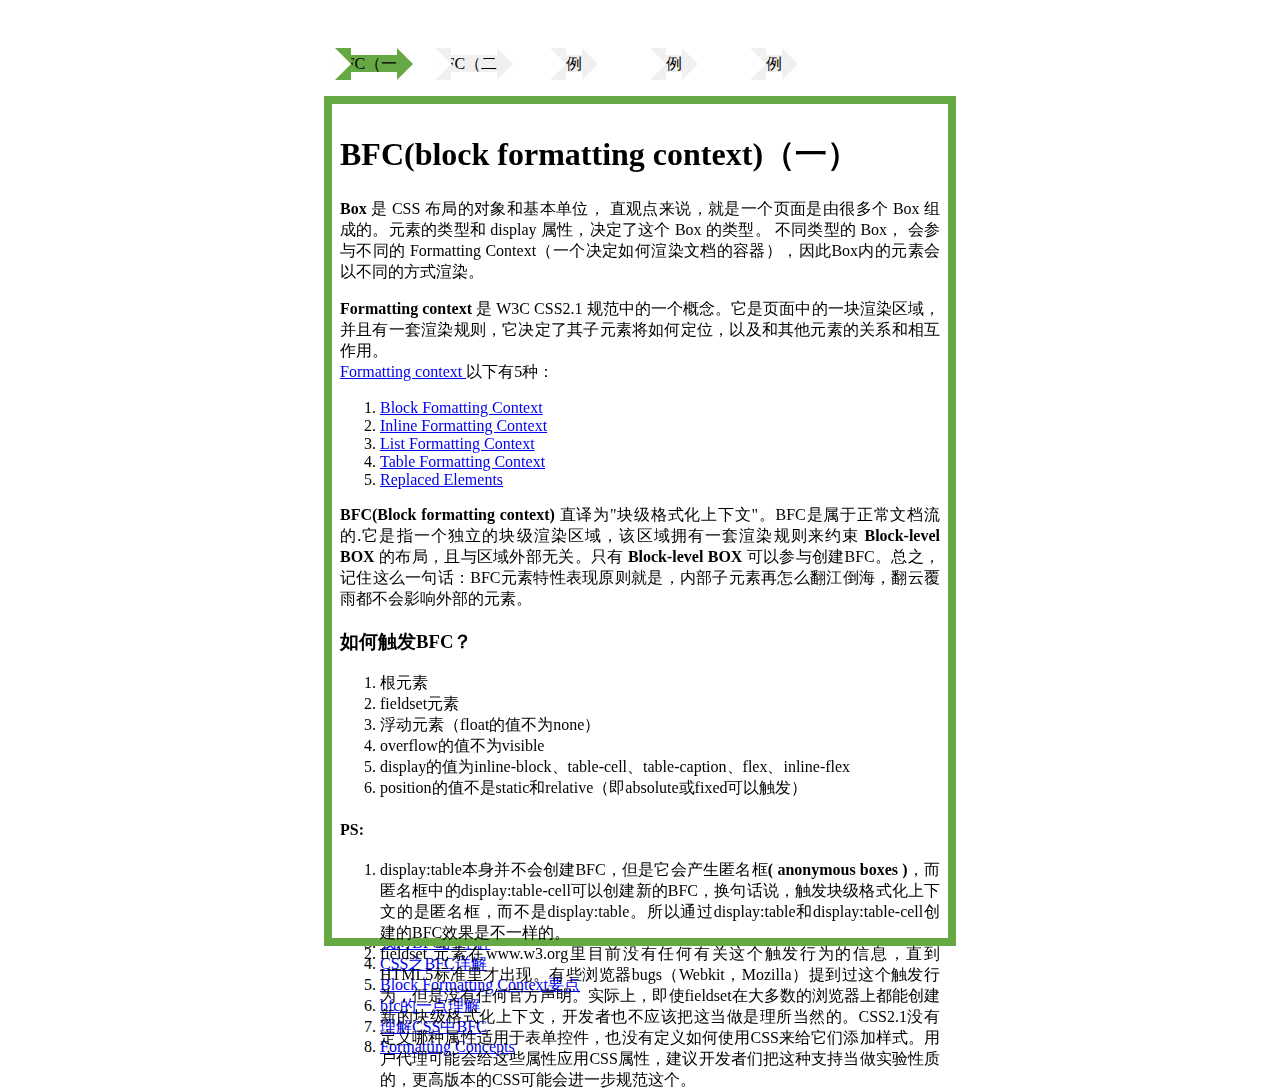
<file: tabbfc.html>
<!DOCTYPE html>
<html lang="en">
<head>
    <meta charset="UTF-8">
    <title>Tab-BFC</title>
    <!-- External CSS all-->
    <link rel="stylesheet" href="http://libs.useso.com/js/bootstrap/3.2.0/css/bootstrap.css">
    <!-- In-document CSS -->
    <style>
        dfn {
            font-style: normal;
            font-weight: bold;
        }

        .center {
            width: 50%;
            min-width: 500px;
            height: auto;
            margin: 3em auto 0;
            position: relative;
        }

        .center > div {
            box-sizing: border-box;
            width: 15%;
            min-width: 100px;
            float: left;
            /*display: inline-table;*/
            text-align: center;
        }

        .lab {
            position: relative;
            margin: 0;
            height: 2em;
            width: 100%;
            line-height: 2em;
            background-color: #F0F0F0;
        }

        .lab::after,
        .lab::before {
            height: 0;
            width: 0;
            position: absolute;
            content: "";
        }

        .lab:after {
            right: 0;
            border: solid;
            border-width: 1em 0 1em 1em;
            border-color: #fff transparent #fff #F0F0F0;
            z-index: 3;
        }

        .lab:before {
            left: 0;
            border: solid;
            border-width: 1em 0 1em 1em;
            border-color: #F0F0F0 transparent #F0F0F0 #fff;
            z-index: 2;
        }

        .lab:hover {
            background: #99db76;
        }

        .lab:hover::after {
            border-color: #fff transparent #fff #99db76;
        }

        .lab:hover::before {
            border-color: #99db76 transparent #99db76 #fff;
        }

        .tab {
            visibility: hidden;
            display: none;
        }

        .tab:checked ~ .lab {
            background: #66a843;
        }

        .tab:checked ~ .lab::after {
            border-color: #fff transparent #fff #66a843;
        }

        .tab:checked ~ .lab::before {
            border-color: #66a843 transparent #66a843 #fff;
        }

        .tabcontent {
            padding: 0.5em;
            position: absolute;
            /*top: 0em;*/
            background: #fff;
            border: 0.5em solid #66a843;
            top: 3em;
            left: 0;
            z-index: 10;
            /*display: none;*/
            text-align: justify;
            box-sizing: border-box;
            width: 100%;
            height: 850px;
        }

        .tab:checked ~ .tabcontent {
            z-index: 11;
            /*display: block;*/
        }
    </style>

    <!-- External JavaScript all -->
    <script src="http://libs.useso.com/js/jquery/2.1.1/jquery.js"></script>
    <!-- In-document JavaScript -->
</head>
<body>
<!--div.center>div*6>(label[for=tab-$]>input[id=tab-$][type=radio][name=tabname][value=]+span{tab$})+div.tabcontent{$$$}-->
<div class="center">
    <div>
        <input class="tab" type="radio" id="tab-1" name="tabname" value="" checked="checked"/>
        <label class="lab" for="tab-1">BFC（一）</label>

        <div class="tabcontent">
            <h1>BFC(block formatting context)（一）</h1>

            <p><dfn>Box</dfn> 是 CSS 布局的对象和基本单位， 直观点来说，就是一个页面是由很多个 Box 组成的。元素的类型和 display 属性，决定了这个 Box 的类型。 不同类型的 Box，
                会参与不同的
                Formatting Context（一个决定如何渲染文档的容器），因此Box内的元素会以不同的方式渲染。</p>

            <p><dfn>Formatting context</dfn> 是 W3C CSS2.1
                规范中的一个概念。它是页面中的一块渲染区域，并且有一套渲染规则，它决定了其子元素将如何定位，以及和其他元素的关系和相互作用。
                <br/><a href="http://reference.sitepoint.com/css/formattingcontext">Formatting context </a> 以下有5种：
            </p>
            <ol>
                <li><a href="http://reference.sitepoint.com/css/blockformatting">Block Fomatting Context </a></li>
                <li><a href="http://reference.sitepoint.com/css/inlineformatting">Inline Formatting Context </a></li>
                <li><a href="http://reference.sitepoint.com/css/listformatting">List Formatting Context </a></li>
                <li><a href="http://www.sitepoint.com/web-foundations/table-formatting/">Table Formatting Context </a>
                </li>
                <li><a href="http://reference.sitepoint.com/css/replacedelements">Replaced Elements </a></li>
            </ol>
            <p><dfn> BFC(Block formatting context) </dfn>直译为"块级格式化上下文"。BFC是属于正常文档流的.它是指一个独立的块级渲染区域，该区域拥有一套渲染规则来约束 <dfn>
                Block-level
                BOX </dfn> 的布局，且与区域外部无关。只有 <dfn> Block-level BOX </dfn>可以参与创建BFC。总之，记住这么一句话：BFC元素特性表现原则就是，内部子元素再怎么翻江倒海，翻云覆雨都不会影响外部的元素。
            </p>

            <h3>如何触发BFC？</h3>
            <ol>
                <li>根元素</li>
                <li>fieldset元素</li>
                <li>浮动元素（float的值不为none）</li>
                <li>overflow的值不为visible</li>
                <li>display的值为inline-block、table-cell、table-caption、flex、inline-flex</li>
                <li>position的值不是static和relative（即absolute或fixed可以触发）</li>
            </ol>
            <h4>PS:</h4>
            <ol>
                <li>display:table本身并不会创建BFC，但是它会产生匿名框<dfn>( anonymous boxes )</dfn>，而匿名框中的display:table-cell可以创建新的BFC，换句话说，触发块级格式化上下文的是匿名框，而不是display:table。所以通过display:table和display:table-cell创建的BFC效果是不一样的。
                </li>
                <li>fieldset
                    元素在www.w3.org里目前没有任何有关这个触发行为的信息，直到HTML5标准里才出现。有些浏览器bugs（Webkit，Mozilla）提到过这个触发行为，但是没有任何官方声明。实际上，即使fieldset在大多数的浏览器上都能创建新的块级格式化上下文，开发者也不应该把这当做是理所当然的。CSS2.1没有定义哪种属性适用于表单控件，也没有定义如何使用CSS来给它们添加样式。用户代理可能会给这些属性应用CSS属性，建议开发者们把这种支持当做实验性质的，更高版本的CSS可能会进一步规范这个。
                </li>
            </ol>
        </div>
    </div>
    <div>
        <input class="tab" type="radio" id="tab-2" name="tabname" value=""/>
        <label class="lab" for="tab-2">BFC（二）</label>

        <div class="tabcontent">
            <h1>BFC(block formatting context)（二）</h1>

            <h3>BFC的特性</h3>
            <ol>
                <li>生成BFC元素的子元素会一个接一个的放置。垂直方向上他们的起点是一个包含块的顶部，两个相邻子元素之间的垂直距离取决于元素的margin特性。在BFC中相邻的块级元素外边距会折叠。</li>
                <li>
                    生成BFC元素的子元素中，每一个子元素做外边距与包含块的左边界相接触，（对于从右到左的格式化，右外边距接触右边界），即使浮动元素也是如此（尽管子元素的内容区域会由于浮动而压缩），除非这个子元素也创建了一个新的BFC（如它自身也是一个浮动元素）。
                </li>
            </ol>
            <h4>分解如下：</h4>
            <ol>
                <li>内部的Box会在垂直方向，一个接一个地放置。</li>
                <li>Box垂直方向的距离由margin决定。属于同一个BFC的两个相邻Box的margin会发生重叠。</li>
                <li>每个元素的margin box的左边， 与包含块border box的左边相接触(对于从左往右的格式化，否则相反)。即使存在浮动也是如此。</li>
                <li>BFC的区域不会与float box重叠。</li>
                <li>计算BFC的高度时，浮动元素也参与计算。</li>
                <li>BFC就是页面上的一个隔离的独立容器，容器里面的子元素不会影响到外面的元素。反之也如此。</li>
            </ol>
            <h3>BFC总结</h3>

            <p>BFC就是页面上的一个隔离的独立容器，容器里面的子元素不会影响到外面的元素。</p>

            <p>
                因为BFC内部的元素和外部的元素绝对不会互相影响，因此，当BFC外部存在浮动时，它不应该影响BFC内部Box的布局，BFC会通过变窄，而不与浮动有重叠。同样的，当BFC内部有浮动时，为了不影响外部元素的布局，BFC计算高度时会包括浮动的高度。避免margin重叠也是这样的一个道理。</p>

            <h3>参考文章</h3>
            <ol>
                <li><a href="http://www.cnblogs.com/lhb25/p/inside-block-formatting-ontext.html">前端精选文摘：BFC 神奇背后的原理</a>
                </li>
                <li>
                    <a href="http://www.zhangxinxu.com/wordpress/2015/02/css-deep-understand-flow-bfc-column-two-auto-layout/">CSS深入理解流体特性和BFC特性下多栏自适应布局</a>
                </li>
                <li><a href="http://www.cnblogs.com/dojo-lzz/p/3999013.html">我对BFC的理解</a></li>
                <li><a href="http://www.html-js.com/article/1866">CSS之BFC详解</a></li>
                <li><a href="http://melon.github.io/blog/2015/02/08/css-block-formatting-context-recap/">Block
                    Formatting Context要点</a></li>
                <li><a href="http://tankpt.github.io/2014/06/21/20140621_bfc/">bfc的一点理解</a></li>
                <li>
                    <a href="http://www.w3cplus.com/css/understanding-block-formatting-contexts-in-css.html">理解CSS中BFC</a>
                </li>
                <li><a href="http://reference.sitepoint.com/css/formattingcontext">Formatting Concepts</a></li>
            </ol>
        </div>
    </div>
    <div>
        <input class="tab" type="radio" id="tab-3" name="tabname" value=""/>
        <label class="lab" for="tab-3">案例一</label>


        <div class="tabcontent">
            使用BFC来防止外边距折叠（防止垂直margin重叠）
            <iframe width="100%" height="90%" src="//jsfiddle.net/mrhopelee/vyt5hxm5/5/embedded/result,js,html,css/"
                    allowfullscreen="allowfullscreen" frameborder="0"></iframe>
        </div>
    </div>
    <div>
        <input class="tab" type="radio" id="tab-4" name="tabname" value=""/>
        <label class="lab" for="tab-4">案例二</label>

        <div class="tabcontent">
            使用BFC来包含浮动(父元素包围浮动子元素);清除内部浮动(计算BFC的高度时，浮动元素也参与计算)
            <iframe width="100%" height="90%" src="//jsfiddle.net/mrhopelee/ocwy8fzn/7/embedded/result,js,html,css/"
                    allowfullscreen="allowfullscreen" frameborder="0"></iframe>
        </div>
    </div>
    <div>
        <input class="tab" type="radio" id="tab-5" name="tabname" value=""/>
        <label class="lab" for="tab-5">案例三</label>

        <div class="tabcontent">
            使用BFC来防止文字环绕;自适应两栏布局;也是多栏布局的一种方式
            <iframe width="100%" height="90%" src="//jsfiddle.net/mrhopelee/b9urvr0o/5/embedded/result,js,html,css/"
                    allowfullscreen="allowfullscreen" frameborder="0"></iframe>
        </div>
    </div>
</div>
<script>
    /* 用z-index或者display
      如果tabcontent使用z-index，就可以注释这段代码
      如果tabcontent使用display，就取消注释
    $(document).ready(function () {
        var tab = $(".tab");
        tab.click(function () {
            var ture = this;
            if (tab.index(ture) > 1) {
                var tc = $(ture).siblings(".tabcontent");
                var str = tc.children("iframe").attr("src");
                tc.children("iframe").attr("src", str);
                console.log(tc.children("iframe").attr("src") + " " + tab.index(ture));
                tc = null;
                str = null;
                console.log(tab.length+" "+tab.index(ture));
                tab = tab.not(tab.eq(tab.index(ture)));
                console.log(tab.length);
                if(tab.length==2){
                    tab = tab.not(tab.eq(1));
                    tab = tab.not(tab.eq(0));
                }
                return 0;
            }
        });
    });*/
</script>
</body>
</html>
</file>
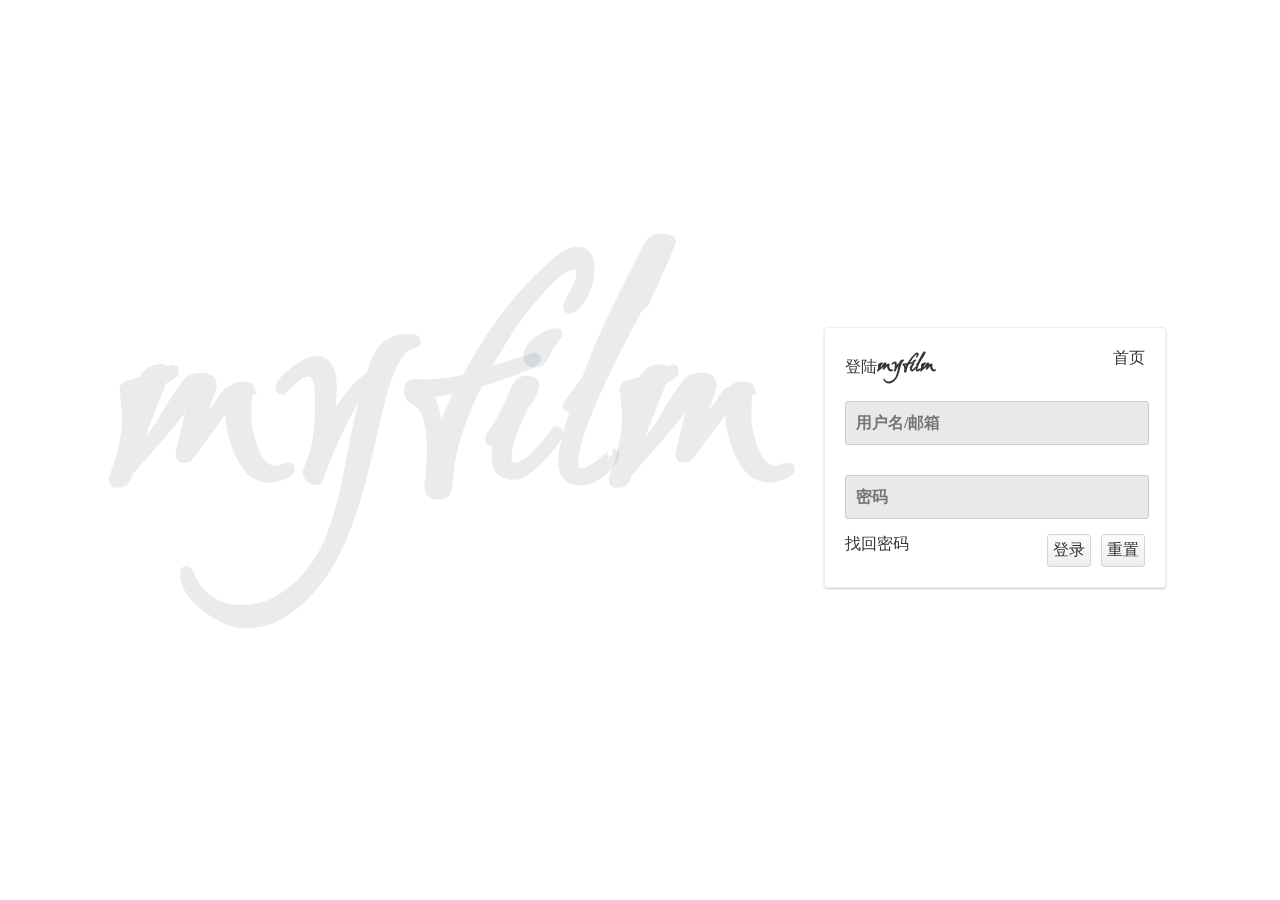
<file: p-myfilm/login.html>
<!DOCTYPE html>
<html lang="en">

<head>
  <meta charset="UTF-8">
  <title>用户登录</title>
  <!-- External CSS all-->
  <link rel="stylesheet" type="text/css" href="css/normalize.css">
  <link rel="stylesheet" type="text/css" href="css/background_init.css">
  <link rel="stylesheet" type="text/css" href="css/background_welcome.css">
  <link rel="stylesheet" type="text/css" href="css/userLogin.css">
  <!-- External JavaScript all -->
  <script src="http://libs.useso.com/js/jquery/2.1.1/jquery.js"></script>
  <script src="javascript/background.js"></script>
</head>
<body>
<div class="fullbg">
  <img draggable="false" id="bg4" src="movic_picture/background/mpbg4.jpg" style="opacity: 0;">
  <img draggable="false" id="bg3" src="movic_picture/background/mpbg3.jpg" style="opacity: 0;">
  <img draggable="false" id="bg2" src="movic_picture/background/mpbg2.jpg" style="opacity: 0;">
  <img draggable="false" id="bg1" src="movic_picture/background/mpbg1.jpg" style="opacity: 0;">
</div>


<span class="myfilm">myfilm</span>
<div class="userlogin">

  <form action="javascript:alert('很抱歉，已暂停服务');">
    <span>登陆<span class="rf">myfilm</span></span>
    <a class="fr" href="index.html">首页</a>
    <!-- <label for="exampleInputName2">用户名:</label> -->
    <input name="user.userName" type="text" class="form-control"
           id="exampleInputName2" placeholder="用户名/邮箱" required="required">
    <!-- <label for="exampleInputPassword1">密码</label> -->
    <input name="user.userPassword" type="password" class="form-control"
           id="exampleInputPassword1" placeholder="密码" required="required">

    <input type="reset" class="btn" value="重置">
    <input type="submit" class="btn" value="登录">
    <a class="fl" href="javascript:alert('很抱歉，已暂停服务');">找回密码</a>
  </form>

</div>
</body>
</html>
</file>
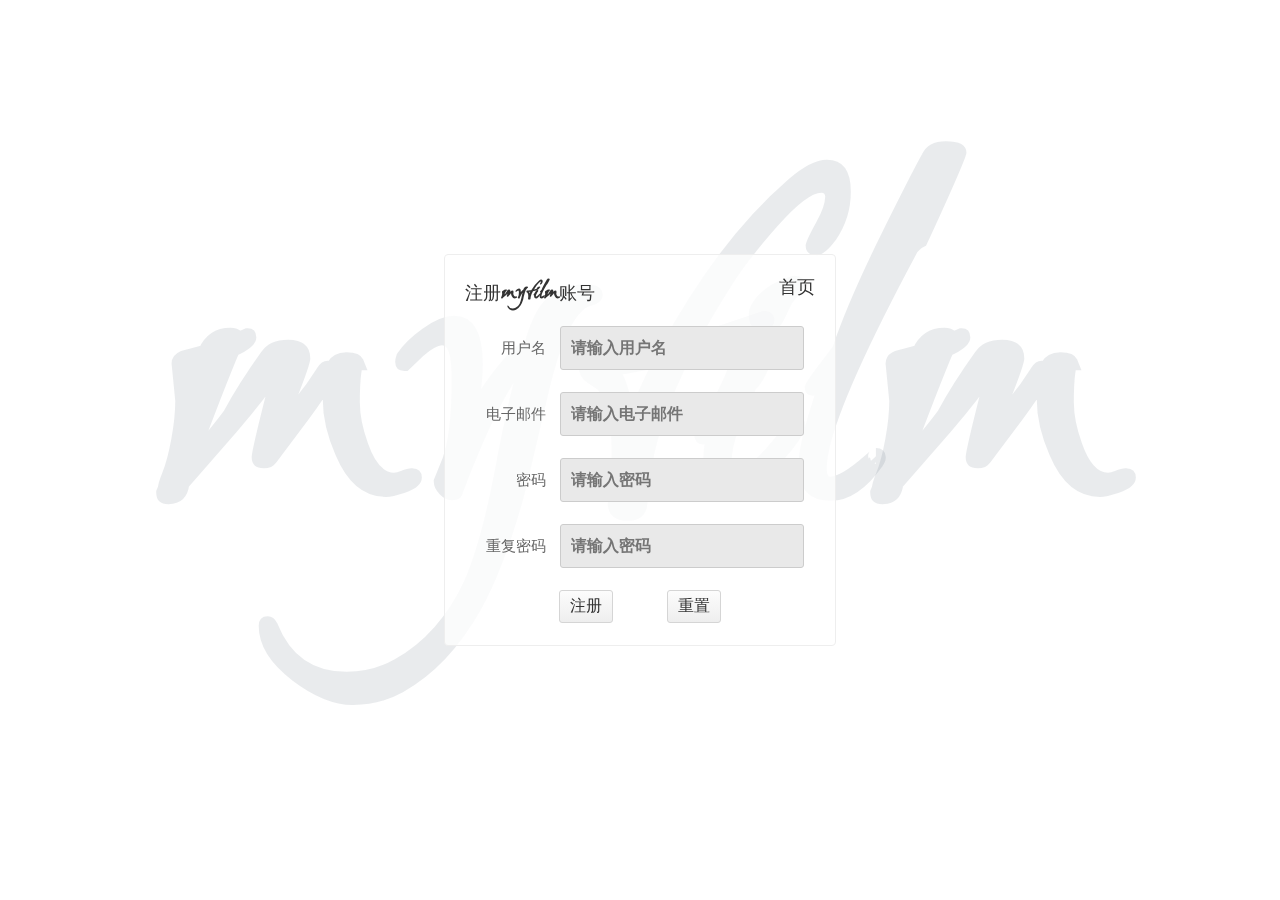
<file: p-myfilm/register.html>
<!DOCTYPE html>
<html lang="en">
<head>
  <meta charset="UTF-8">
  <title>用户注册</title>
  <!-- External CSS all-->
  <link rel="stylesheet" type="text/css" href="css/normalize.css">
  <link rel="stylesheet" type="text/css" href="css/background_init.css">
  <link rel="stylesheet" type="text/css" href="css/background_welcome.css">
  <link rel="stylesheet" type="text/css" href="css/userRegister.css">
  <!-- External JavaScript all -->
  <script src="http://libs.useso.com/js/jquery/2.1.1/jquery.js"></script>
  <script src="javascript/index_photoshow.js"></script>
</head>

<body>

<div class="fullbg">
  <img draggable="false" id="bg4" src="movic_picture/background/mpbg4.jpg" style="opacity: 0;">
  <img draggable="false" id="bg3" src="movic_picture/background/mpbg3.jpg" style="opacity: 0;">
  <img draggable="false" id="bg2" src="movic_picture/background/mpbg2.jpg" style="opacity: 0;">
  <img draggable="false" id="bg1" src="movic_picture/background/mpbg1.jpg" style="opacity: 0;">
</div>


<span class="myfilm">myfilm</span>

<div class="userlogin">


  <form action="javascript:alert('很抱歉，已暂停服务');">
    <span>注册<span class="rf">myfilm</span>账号</span>
    <a href="index.html">首页</a>

    <p>
      <label for="username">用户名</label>
      <input type="text" class="form-control" id="username" placeholder="请输入用户名" required="required"
             name="user.userName"/>
    </p>

    <p>
      <label for="userEmail">电子邮件</label>
      <input type="email" class="form-control" id="userEmail" placeholder="请输入电子邮件" required="required"
             name="user.userEmail"/>
    </p>

    <p>
      <label for="exampleInputPassword1">密码</label>
      <input type="password" class="form-control" id="Password" placeholder="请输入密码" required="required"
             name="user.userPassword"/>
    </p>

    <p>
      <label for="exampleInputPassword1">重复密码</label>
      <input type="password" class="form-control" id="rePassword" placeholder="请输入密码" required="required"
             name="user.userPassword"/>
    </p>

    <p>
      <input type="submit" value="注册" class="btn" id="submit">
      <input type="reset" value="重置" class="btn">
    </p>
  </form>
</div>
</body>
</html>
</file>
<file: stylesheets/stylesheet.css>
* {
  box-sizing: border-box; }

body {
  padding: 0;
  margin: 0;
  font-family: "Open Sans", "Helvetica Neue", Helvetica, Arial, sans-serif;
  font-size: 16px;
  line-height: 1.5;
  color: #606c71; }

a {
  color: #1e6bb8;
  text-decoration: none; }
  a:hover {
    text-decoration: underline; }

.btn {
  display: inline-block;
  margin-bottom: 1rem;
  color: rgba(255, 255, 255, 0.7);
  background-color: rgba(255, 255, 255, 0.08);
  border-color: rgba(255, 255, 255, 0.2);
  border-style: solid;
  border-width: 1px;
  border-radius: 0.3rem;
  transition: color 0.2s, background-color 0.2s, border-color 0.2s; }
  .btn + .btn {
    margin-left: 1rem; }

.btn:hover {
  color: rgba(255, 255, 255, 0.8);
  text-decoration: none;
  background-color: rgba(255, 255, 255, 0.2);
  border-color: rgba(255, 255, 255, 0.3); }

@media screen and (min-width: 64em) {
  .btn {
    padding: 0.75rem 1rem; } }

@media screen and (min-width: 42em) and (max-width: 64em) {
  .btn {
    padding: 0.6rem 0.9rem;
    font-size: 0.9rem; } }

@media screen and (max-width: 42em) {
  .btn {
    display: block;
    width: 100%;
    padding: 0.75rem;
    font-size: 0.9rem; }
    .btn + .btn {
      margin-top: 1rem;
      margin-left: 0; } }

.page-header {
  color: #fff;
  text-align: center;
  background-color: #159957;
  background-image: linear-gradient(120deg, #155799, #159957); }

@media screen and (min-width: 64em) {
  .page-header {
    padding: 5rem 6rem; } }

@media screen and (min-width: 42em) and (max-width: 64em) {
  .page-header {
    padding: 3rem 4rem; } }

@media screen and (max-width: 42em) {
  .page-header {
    padding: 2rem 1rem; } }

.project-name {
  margin-top: 0;
  margin-bottom: 0.1rem; }

@media screen and (min-width: 64em) {
  .project-name {
    font-size: 3.25rem; } }

@media screen and (min-width: 42em) and (max-width: 64em) {
  .project-name {
    font-size: 2.25rem; } }

@media screen and (max-width: 42em) {
  .project-name {
    font-size: 1.75rem; } }

.project-tagline {
  margin-bottom: 2rem;
  font-weight: normal;
  opacity: 0.7; }

@media screen and (min-width: 64em) {
  .project-tagline {
    font-size: 1.25rem; } }

@media screen and (min-width: 42em) and (max-width: 64em) {
  .project-tagline {
    font-size: 1.15rem; } }

@media screen and (max-width: 42em) {
  .project-tagline {
    font-size: 1rem; } }

.main-content :first-child {
  margin-top: 0; }
.main-content img {
  max-width: 100%; }
.main-content h1, .main-content h2, .main-content h3, .main-content h4, .main-content h5, .main-content h6 {
  margin-top: 2rem;
  margin-bottom: 1rem;
  font-weight: normal;
  color: #159957; }
.main-content p {
  margin-bottom: 1em; }
.main-content code {
  padding: 2px 4px;
  font-family: Consolas, "Liberation Mono", Menlo, Courier, monospace;
  font-size: 0.9rem;
  color: #383e41;
  background-color: #f3f6fa;
  border-radius: 0.3rem; }
.main-content pre {
  padding: 0.8rem;
  margin-top: 0;
  margin-bottom: 1rem;
  font: 1rem Consolas, "Liberation Mono", Menlo, Courier, monospace;
  color: #567482;
  word-wrap: normal;
  background-color: #f3f6fa;
  border: solid 1px #dce6f0;
  border-radius: 0.3rem; }
  .main-content pre > code {
    padding: 0;
    margin: 0;
    font-size: 0.9rem;
    color: #567482;
    word-break: normal;
    white-space: pre;
    background: transparent;
    border: 0; }
.main-content .highlight {
  margin-bottom: 1rem; }
  .main-content .highlight pre {
    margin-bottom: 0;
    word-break: normal; }
.main-content .highlight pre, .main-content pre {
  padding: 0.8rem;
  overflow: auto;
  font-size: 0.9rem;
  line-height: 1.45;
  border-radius: 0.3rem; }
.main-content pre code, .main-content pre tt {
  display: inline;
  max-width: initial;
  padding: 0;
  margin: 0;
  overflow: initial;
  line-height: inherit;
  word-wrap: normal;
  background-color: transparent;
  border: 0; }
  .main-content pre code:before, .main-content pre code:after, .main-content pre tt:before, .main-content pre tt:after {
    content: normal; }
.main-content ul, .main-content ol {
  margin-top: 0; }
.main-content blockquote {
  padding: 0 1rem;
  margin-left: 0;
  color: #819198;
  border-left: 0.3rem solid #dce6f0; }
  .main-content blockquote > :first-child {
    margin-top: 0; }
  .main-content blockquote > :last-child {
    margin-bottom: 0; }
.main-content table {
  display: block;
  width: 100%;
  overflow: auto;
  word-break: normal;
  word-break: keep-all; }
  .main-content table th {
    font-weight: bold; }
  .main-content table th, .main-content table td {
    padding: 0.5rem 1rem;
    border: 1px solid #e9ebec; }
.main-content dl {
  padding: 0; }
  .main-content dl dt {
    padding: 0;
    margin-top: 1rem;
    font-size: 1rem;
    font-weight: bold; }
  .main-content dl dd {
    padding: 0;
    margin-bottom: 1rem; }
.main-content hr {
  height: 2px;
  padding: 0;
  margin: 1rem 0;
  background-color: #eff0f1;
  border: 0; }

@media screen and (min-width: 64em) {
  .main-content {
    max-width: 64rem;
    padding: 2rem 6rem;
    margin: 0 auto;
    font-size: 1.1rem; } }

@media screen and (min-width: 42em) and (max-width: 64em) {
  .main-content {
    padding: 2rem 4rem;
    font-size: 1.1rem; } }

@media screen and (max-width: 42em) {
  .main-content {
    padding: 2rem 1rem;
    font-size: 1rem; } }

.site-footer {
  padding-top: 2rem;
  margin-top: 2rem;
  border-top: solid 1px #eff0f1; }

.site-footer-owner {
  display: block;
  font-weight: bold; }

.site-footer-credits {
  color: #819198; }

@media screen and (min-width: 64em) {
  .site-footer {
    font-size: 1rem; } }

@media screen and (min-width: 42em) and (max-width: 64em) {
  .site-footer {
    font-size: 1rem; } }

@media screen and (max-width: 42em) {
  .site-footer {
    font-size: 0.9rem; } }
</file>
<file: stylesheets/github-light.css>
/*
   Copyright 2014 GitHub Inc.

   Licensed under the Apache License, Version 2.0 (the "License");
   you may not use this file except in compliance with the License.
   You may obtain a copy of the License at

       http://www.apache.org/licenses/LICENSE-2.0

   Unless required by applicable law or agreed to in writing, software
   distributed under the License is distributed on an "AS IS" BASIS,
   WITHOUT WARRANTIES OR CONDITIONS OF ANY KIND, either express or implied.
   See the License for the specific language governing permissions and
   limitations under the License.

*/

.pl-c /* comment */ {
  color: #969896;
}

.pl-c1      /* constant, markup.raw, meta.diff.header, meta.module-reference, meta.property-name, support, support.constant, support.variable, variable.other.constant */,
.pl-s .pl-v /* string variable */ {
  color: #0086b3;
}

.pl-e  /* entity */,
.pl-en /* entity.name */ {
  color: #795da3;
}

.pl-s .pl-s1 /* string source */,
.pl-smi      /* storage.modifier.import, storage.modifier.package, storage.type.java, variable.other, variable.parameter.function */ {
  color: #333;
}

.pl-ent /* entity.name.tag */ {
  color: #63a35c;
}

.pl-k /* keyword, storage, storage.type */ {
  color: #a71d5d;
}

.pl-pds              /* punctuation.definition.string, string.regexp.character-class */,
.pl-s                /* string */,
.pl-s .pl-pse .pl-s1 /* string punctuation.section.embedded source */,
.pl-sr               /* string.regexp */,
.pl-sr .pl-cce       /* string.regexp constant.character.escape */,
.pl-sr .pl-sra       /* string.regexp string.regexp.arbitrary-repitition */,
.pl-sr .pl-sre       /* string.regexp source.ruby.embedded */ {
  color: #183691;
}

.pl-v /* variable */ {
  color: #ed6a43;
}

.pl-id /* invalid.deprecated */ {
  color: #b52a1d;
}

.pl-ii /* invalid.illegal */ {
  background-color: #b52a1d;
  color: #f8f8f8;
}

.pl-sr .pl-cce /* string.regexp constant.character.escape */ {
  color: #63a35c;
  font-weight: bold;
}

.pl-ml /* markup.list */ {
  color: #693a17;
}

.pl-mh        /* markup.heading */,
.pl-mh .pl-en /* markup.heading entity.name */,
.pl-ms        /* meta.separator */ {
  color: #1d3e81;
  font-weight: bold;
}

.pl-mq /* markup.quote */ {
  color: #008080;
}

.pl-mi /* markup.italic */ {
  color: #333;
  font-style: italic;
}

.pl-mb /* markup.bold */ {
  color: #333;
  font-weight: bold;
}

.pl-md /* markup.deleted, meta.diff.header.from-file */ {
  background-color: #ffecec;
  color: #bd2c00;
}

.pl-mi1 /* markup.inserted, meta.diff.header.to-file */ {
  background-color: #eaffea;
  color: #55a532;
}

.pl-mdr /* meta.diff.range */ {
  color: #795da3;
  font-weight: bold;
}

.pl-mo /* meta.output */ {
  color: #1d3e81;
}
</file>
<file: p-myfilm/css/movic_nav.css>
@CHARSET "UTF-8";

/* 显示y滚动条 隐藏x滚动条 */
html {
  overflow-x: auto;
  overflow-y: scroll;
  height: 100%;
  width: 100%;
  background-color: #e9e9e9;
}

/* Ruthie字体 */
@font-face {
  font-family: 'ruthieregular';
  src: url("../font-ruthie/ruthie-regular-webfont.eot");
  src: url('../font-ruthie/ruthie-regular-webfont.eot?#iefix') format('embedded-opentype'),
  url('../font-ruthie/ruthie-regular-webfont.woff2') format('woff2'),
  url('../font-ruthie/ruthie-regular-webfont.woff') format('woff'),
  url('../font-ruthie/ruthie-regular-webfont.ttf') format('truetype'),
  url('../font-ruthie/ruthie-regular-webfont.svg#ruthieregular') format('svg');
  font-weight: normal;
  font-style: normal;
}

a {
  color: #259;
  text-decoration: none;
}

a:hover {
}

/* 除了logo其他字体设置为微软雅黑 */
* {
  font-family: "Microsoft YaHei";
}

/* 顶部导航开始 */
/* 导航height为90px body设置padding避免导航遮挡body */
body {

}

nav {
  width: 100%;
  height: 75px;
  background-color: #fff;
  border-bottom: 1px solid #e5e5e5;
  box-shadow: 0 1px 2px 0 rgba(0, 0, 0, 0.22);
  -moz-user-select: -moz-none;
  -ms-user-select: none;
  -webkit-user-select: none;
  user-select: none;
}

.nav {
  width: 980px;
  height: 100%;
  margin: 0 auto;
  line-height: 75px;
}

.nav a {
  color: #333;
}

.nav a:hover {
  color: #4078C0;
}

.nav-logo, .nav-search, .nav-link {
  float: left;
  line-height: 75px;
}

.nav-logo {
  margin-right: 15px;
  font-size: 60px;
  font-family: "Ruthie", ruthieregular, cursive;
  font-weight: 600;

}

.nav-search {
  width: 200px;
  margin-right: 120px;
}

.nav-search-input {
  width: 100%;
  height: 30px;
  padding-right: 100px;
  padding-left: 10px;
  color: #a7a7a7;
  font-weight: 800;
  background-color: #e9e9e9;
  border: 1px solid #ccc;
  border-radius: 3px;
  /*box-shadow: 0 1px 2px rgba(0, 0, 0, 0.075) inset;*/
}

.nav-search-input:focus {
  color: #211922;
  /*border-color: #51A7E8;
  box-shadow: 0 1px 2px rgba(0, 0, 0, 0.075) inset, 0 0 5px rgba(81, 167, 232, 0.5);*/
}

.nav-link {
}

.nav-link a {
  margin-left: 5px;
  padding: 4px 8px;
}

.nav-ul {
  float: right;
  margin: 0;
  line-height: 75px;
  list-style-type: none;
}

.nav-ul > li {
  float: left;
}

.nav-ul a {
  margin-left: 20px;
  padding: 6px 15px;

  /*background-color: #fff;*/
  background-image: linear-gradient(#fcfcfc, #eee);
  border: 1px solid #D5D5D5;
  border-radius: 3px;
}

.nav-ul a:hover {
  /*background-color: #ddd;*/
  background-image: linear-gradient(#eee, #ddd);
  border-color: #ccc;
  color: #333;
}
</file>
<file: p-myfilm/css/index_photoshow.css>
@CHARSET "UTF-8";

.mt10 {
  -moz-user-select: -moz-none;
  -ms-user-select: none;
  -webkit-user-select: none;
  user-select: none;
  position: relative;
  overflow: hidden;
  margin-top: 20px;
}

/*遮罩层*/
.hiddenshadow {
  position: absolute;
  top: 0;
  left: 0;
  z-index: 11;

  display: none;
  width: 100%;
  height: 100%;
}

#photoshow {
  position: relative;
  overflow: hidden;
  width: 980px;
  height: 500px;
  margin: 0 auto;
  border-radius: 6px;
}

.photoshow_a {
  position: absolute;
  top: 0;
  left: 0;
  z-index: 7;
  display: block;
  width: 100%;
  height: 500px;
  opacity: 1;
}

.photoshow_a:focus {
  outline: none;
}

.display_none {
  z-index: 7;
  display: none;
  opacity: 0;

}

#photoshow a img {
  width: 100%;
  height: 100%;

}

.lazy {
  display: none;
}

.gg {
  position: absolute;
  top: 0;
  left: 0;
  z-index: 8;
}

.Absolute-Center {
  position: absolute;
  top: 0;
  left: 0;
  bottom: 0;
  right: 0;
  z-index: 9;
  height: 50px;
  width: 110px;
  margin: auto;
}

/*PREV NEXT按钮div*/
#btn_prev {
  left: 2%;
}

#btn_next {
  left: 98%;
  margin-left: -50px;
}

.music-buttons {
  position: absolute;
  top: 225px;
  z-index: 10;
  width: 50px;
  height: 50px;
  line-height: 50px;
  text-align: center;
  background-color: rgba(0, 0, 0, .4);
  border-radius: 50px;
  cursor: pointer;
}

.music-buttons span {
  display: block;
  width: 100%;
  height: 100%;
  line-height: 50px;
  color: #fff;
  font-size: 36px;
  font-weight: 600;
  border-radius: 50px;
  -moz-user-select: -moz-none;
  -ms-user-select: none;
  -webkit-user-select: none;
  user-select: none;

}

.music-buttons span:hover {
  color: #fff;
  background-color: #000;
}

/* 5个圆形按钮 */
.photoshowbottom {
  width: 980px;
  margin: 20px auto;
  text-align: center;
}

.rdiv {
  z-index: 10;
  display: inline-block;
  width: 16px;
  height: 16px;
  margin: 5px 15px 0 15px;
  border: 4px solid #ccc;
  border-radius: 20px;
  cursor: pointer;

}
</file>
<file: p-myfilm/css/index.css>
@CHARSET "UTF-8";

.index-db {
	margin: 10px auto 30px;
	overflow: hidden;
	width: 1000px;
}

.index-title {
	width: auto;
	margin: 10px;
	padding: 5px;
	font-size: 24px;
	text-align: center;
	background-color: #FFF;
	border-radius: 6px;
	box-shadow: 0 1px 2px 0 rgba(0, 0, 0, 0.22);
	-moz-user-select: -moz-none;
	-ms-user-select: none;
	-webkit-user-select: none;
	user-select: none;
}

.index-item {
	margin: 10px;
	float: left;
	overflow: hidden;
	width: 230px;
	/*height: 400px;*/
	border-radius: 6px;
	background-color: #fff;
	box-shadow: 0 1px 2px 0 rgba(0, 0, 0, 0.22);
}

.index-item-p {
	height: 350px;
}

.index-item a {
	display: block;
}

.index-item-img {
	width: 100%;
	height: 350px;
	/*border-bottom: 1px solid #ddd;*/
	-moz-user-select: -moz-none;
	-ms-user-select: none;
	-webkit-user-select: none;
	user-select: none;
}

.index-item-text {
	padding: 10px 0;
	text-align: center;
	border-top: 1px solid #e7e7e7;
	border-bottom: 1px solid #e7e7e7;

}

.index-item-text a:hover {
	text-decoration: underline;
}
</file>
<file: p-myfilm/css/movic_bottom.css>
@CHARSET "UTF-8";

.hrbottom {
  position: relative;
  margin-top: 80px;
  padding: 30px 0;
  border-top: 1px solid rgb(229, 229, 229);
  background-color: rgb(255, 255, 255);
  box-shadow: 0 1px 2px 0 rgba(0, 0, 0, 0.22);
  -moz-user-select: -moz-none;
  -ms-user-select: none;
  -webkit-user-select: none;
  user-select: none;
}

/* 防止bottom遮挡底部的内容 */
.bottom_divre {
  width: 980px;
  margin: 0 auto;
  z-index: -1;
}

/* logo居中 */
.bottom_center {
  text-decoration: none;
  display: block;
  position: absolute;
  left: 50%;
  top: 50%;
  margin-left: -60px;
  margin-top: -38px;
  color: #2C3E50;
}

/* bottom链接鼠标悬停 */
.bottom_divre > a:HOVER {
  text-decoration: none;
  color: #4078C0;
}

.bottom_logo {
  font-family: "Ruthie", ruthieregular, cursive;
  font-size: 60px;
  font-weight: 600;
}

.bottom_right {
  float: right;
}

.bottom_divre ul {
  margin: 0;
  padding: 0;
  list-style: outside none none;
  width: auto;
}

.bottom_divre li {
  display: inline-block;
  line-height: 86px;
  margin: 0 20px;
}

.bottom_divre li > a {
  text-decoration: none;
  color: #333;
}

.bottom_divre li > a:hover {
  color: #4078C0;
}

.bottom_myfilm {
  font-size: 12px;
  color: #767676;
}
</file>
<file: css/index_photoshow.css>
/**/
.mt10{margin-top: 10px;}
#photoshow {
	/*position: relative;
	width:960px;
	margin:0 auto ;
	display: block;*/
	height: 500px;
	overflow: hidden;
}

.photoshow_a {
	width: 100%;
	height: 500px;
	position: absolute;
	left: 0;
	top: 0;
	z-index: 7;
	opacity: 1;
	display: block;
	padding: 0 15px;
	/*outline: #00ff00 solid thin;*/
}
.photoshow_a:focus {
	outline: none;
}
.display_none {
	display: none;
	opacity: 0;
	z-index: 7;
}

#photoshow a img {
	/* margin-top: 90px; */
	width: 100%;
	height: 100%;
}
.lazy{
	display: none;
}
.gg{
	padding: 0 15px;
	z-index: 8;
	position: absolute;
	left: 0;
	top: 0;
}
.Absolute-Center {
	height:50px ;
	width:110px ;
	padding: 0 15px;
	z-index: 9;
	margin: auto;
	position: absolute;
	top: 0; left: 0; bottom: 0; right: 0;
}
.bandr {
	position: relative;
}
/*PREV NEXT按钮div*/
#btn_prev {
	left: 2%;
}

#btn_next {
	left: 98%;
	margin-left: -50px;
}

.music-buttons {
	background-color: rgba(0, 0, 0, .4);
	top: 225px;
	z-index: 10;
	height: 50px;
	line-height: 50px;
	position: absolute;
	text-align: center;
	width: 50px;
	cursor: pointer;
	border-radius: 50px;
}

.music-buttons span {
	display: block;
	/* font-family: "微软雅黑"; */
	color: #fff;
	font-size: 36px;
	font-weight: 600;
	width: 100%;
	height: 100%;
	line-height: 50px;
	-moz-user-select: -moz-none;
	-ms-user-select: none;
	-webkit-user-select: none;
	user-select: none;
	border-radius: 50px;
}

.music-buttons span:hover {
	color: #fff;
	background-color: #000;
}

/* 5个圆形按钮 */
.hiddenshadow {
	width: 100%;
	height: 550px;/* photoshow高度+50px */
	display: none;
	position: absolute;
	left: 0;
	top: 0;
	z-index: 11;
	/* cursor: pointer; */
}

.photoshowbottom {
	text-align: center;
	margin: 20px 0;
}

.rdiv {
	margin: 5px 15px 0 15px;
	width: 16px;
	height: 16px;
	display: inline-block;
	border: 4px solid #ccc;
	border-radius: 20px;
	/*box-shadow: 0 0 4px #333;*/
	cursor: pointer;
	z-index: 10;
}

.thumbnail {
	border: 2px solid #DDD !important;
}

.indexdb {
	margin: 10px auto 30px
}
/* .hrbottom{
	border-bottom: 1px solid #EEE;
} */
</file>
<file: p-myfilm/css/background_init.css>
@CHARSET "UTF-8";

* {
  /*margin: 0;
  padding: 0;*/

  /* -moz-user-select: -moz-none;
  -khtml-user-select: none;
  -webkit-user-select: none;
  user-select: none; */
}

span, img, a{
  -webkit-user-select: none;
  -moz-user-select: none;
  -ms-user-select: none;
  user-select: none;
}

input, textarea {
  -webkit-user-select: auto;
  -moz-user-select: auto;
  -ms-user-select: auto;
  user-select: auto;
}

body {
  font-family: Arial, Helvetica, sans-serif;
  color: #333333;
  background: #fff;

}

img {
  border: none;
  -webkit-touch-callout: none;
}

ul li {
  list-style: none;
}
</file>
<file: p-myfilm/css/background_welcome.css>
@CHARSET "UTF-8";

html, body {
  height: 100%;
}

#container {
  width: 100%;
  height: 100%;
}

#logo {
  position: absolute;
  top: 50%;
  left: 50%;
  width: 160px;
  height: 114px;
  margin: -57px 0 0 -80px;
  /*background: url('');
  background-repeat: no-repeat;
  background-position: 0 -3503px;*/
}

#logo:hover {
  cursor: pointer;
}

.fullbg {
  position: fixed;
  top: -50%;
  left: -50%;
  width: 200%;
  height: 200%;
  -webkit-user-select: none;
  -moz-user-select: none;
  -ms-user-select: none;
  user-select: none;
}

.fullbg img {
  position: absolute;
  top: 0;
  left: 0;
  right: 0;
  bottom: 0;
  margin: auto;
  min-width: 50%;
  min-height: 50%;
}
</file>
<file: p-myfilm/css/userLogin.css>
@CHARSET "UTF-8";
/* Ruthie���� */
@font-face {
  font-family: 'ruthieregular';
  src: url("../font-ruthie/ruthie-regular-webfont.eot");
  src: url('../font-ruthie/ruthie-regular-webfont.eot?#iefix')
  format('embedded-opentype'),
  url('../font-ruthie/ruthie-regular-webfont.woff2') format('woff2'),
  url('../font-ruthie/ruthie-regular-webfont.woff') format('woff'),
  url('../font-ruthie/ruthie-regular-webfont.ttf') format('truetype'),
  url('../font-ruthie/ruthie-regular-webfont.svg#ruthieregular')
  format('svg');
  font-weight: normal;
  font-style: normal;
}
* {
  font-family: "Microsoft YaHei";
}
a {
  text-decoration: none;
}
.rf{
  font-family: "Ruthie", ruthieregular, cursive;
  font-size: 30px;
  font-weight: 800;
}
/* logo������ */
.myfilm {
  position: fixed;
  top: 50%;
  left: 35%;
  margin-left: -340px;
  margin-top: -250px;
  font-family: "Ruthie", ruthieregular, cursive;
  font-size: 350px;
  font-weight: 800;
  color: rgba(44, 62, 80, 0.1);
}

.userlogin {
  position: fixed;
  top: 50%;
  left: 80%;
  width: 300px;
  height: auto;
  margin-left: -200px;
  margin-top: -123px;
  padding: 20px;
  background-color: rgba(255, 255, 255, 0.5);
  border: 1px solid #EEE;
  border-radius: 4px;
  box-shadow: 0 1px 2px 0 rgba(0, 0, 0, 0.22);
}
.userlogin a {
  color: #333;
}
.userlogin a:hover {
  color: #4078C0;
 }
/*  logo�Ϲ�����
.myfilm {
	font-family: "Ruthie", ruthieregular, cursive;
	font-size: 200px;
	font-weight: 800;
	position: absolute;
	left: 50%;
	margin-left: -180px;
	margin-top: -306px;
	color: rgba(255, 255, 255, 0.5);
}
.userlogin {
	width: 400px;
	height: 247px;
	margin-left: -200px;
	margin-top: -123px;
	position: fixed;
	left: 50%;
	top: 50%;
	padding: 20px;
	border-radius: 4px;
	background-color: rgba(255, 255, 255, 0.5);
	border: 1px solid #eee;
} */
.userlogin>form>span {
  font-size: 16px;
}

.userlogin>form>a {
  font-size: 16px;
}
.fl{
  float: left;
}
.fr{
  float: right;
}

.form-control {
  width: 290px;
  height: 40px;
  margin: 15px auto;
  padding-left: 10px;
  color: #A7A7A7;
  font-weight: 800;
  background-color: #E9E9E9;
  border: 1px solid #CCC;
  border-radius: 3px;
}

.form-control:focus {
  color: #211922;
}

.btn {
  float: right;
  margin-left: 10px;
  padding: 5px;
  color: #333;
  white-space: nowrap;
  vertical-align: middle;
  cursor: pointer;
  background-image: linear-gradient(#FCFCFC, #EEE);
  border: 1px solid #D5D5D5;
  border-radius: 3px;
}

.btn:hover, .btn:active {
  color: #333;
  background-image: linear-gradient(#EEE, #DDD);
  border-color: #CCC;
}
</file>
<file: p-myfilm/css/userRegister.css>
@CHARSET "UTF-8";
/* Ruthie���� */
@font-face {
  font-family: 'ruthieregular';
  src: url("../font-ruthie/ruthie-regular-webfont.eot");
  src: url('../font-ruthie/ruthie-regular-webfont.eot?#iefix') format('embedded-opentype'),
  url('../font-ruthie/ruthie-regular-webfont.woff2') format('woff2'),
  url('../font-ruthie/ruthie-regular-webfont.woff') format('woff'),
  url('../font-ruthie/ruthie-regular-webfont.ttf') format('truetype'),
  url('../font-ruthie/ruthie-regular-webfont.svg#ruthieregular') format('svg');
  font-weight: normal;
  font-style: normal;
}

* {
  font-family: "Microsoft YaHei";
}

a {
  text-decoration: none;
}

.rf {
  font-family: "Ruthie", ruthieregular, cursive;
  font-size: 30px;
  font-weight: 800;
}

/* logo������ */
.myfilm {
  font-family: "Ruthie", ruthieregular, cursive;
  font-weight: 800;
  color: rgba(44, 62, 80, 0.1);
  position: fixed;
  top: 50%;
  left: 50%;
  font-size: 500px;
  margin-left: -485px;
  margin-top: -357px;
}

.userlogin {
  /*position: fixed;
  top: 50%;
  left: 50%;
  width: 350px;
  height: auto;
  margin-left: -250px;
  margin-top: -270px;
  padding: 20px;*/
  position: fixed;
  top: 0;
  left: 0;
  bottom: 0;
  right: 0;
  margin: auto;
  padding: 20px;
  width: 350px;
  height: 350px;
  border-radius: 4px;
  background-color: rgba(255, 255, 255, 0.8);
  border: 1px solid #EEE;

}

.userlogin a {
  color: #333;
}

.userlogin a:hover {
  color: #4078C0;
}

/*  logo�Ϲ�����
.myfilm {
	font-family: "Ruthie", ruthieregular, cursive;
	font-size: 200px;
	font-weight: 800;
	position: absolute;
	left: 50%;
	margin-left: -180px;
	margin-top: -306px;
	color: rgba(255, 255, 255, 0.5);
}
.userlogin {
	width: 400px;
	height: 247px;
	margin-left: -200px;
	margin-top: -123px;
	position: fixed;
	left: 50%;
	top: 50%;
	padding: 20px;
	border-radius: 4px;
	background-color: rgba(255, 255, 255, 0.5);
	border: 1px solid #eee;
} */
.userlogin > form > span {
  font-size: 18px;
}

.userlogin > form > a {
  font-size: 18px;
  float: right;
  /* margin-left: 150px; */
}

.userlogin p {
  display: inline-block;
  width: 100%;
  height: 40px;
  text-align: center;
  margin: 13px auto;
  /* margin-left: -20px; */
}

.userlogin p label, .userlogin p input, .userlogin p span {
  /* float: left; */
  display: inline-block;
}

.userlogin p label {
  color: #666;
  font-size: 15px;
  text-align: right;
  width: 70px;
  height: 40px;
  line-height: 40px;
  margin-right: 10px;
  /* float: left; */
}

.form-control {
  width: 230px;
  height: 40px;
  padding-left: 10px;
  color: #A7A7A7;
  font-weight: 800;
  background-color: #E9E9E9;
  border: 1px solid #CCC;
  border-radius: 3px;
}

.form-control:focus {
  color: #211922;
}

.userlogin p > span {
  width: 130px;
  height: auto;
  line-height: 13px;
  font-size: 12px;
}

.btn {
  padding: 5px 10px;
  color: #333;
  white-space: nowrap;
  vertical-align: middle;
  cursor: pointer;
  background-image: linear-gradient(#FCFCFC, #EEE);
  border: 1px solid #D5D5D5;
  border-radius: 3px;
}

.btn[type="reset"] {
  margin-left: 50px;
}

.btn:hover, .btn:active {
  color: #333;
  background-image: linear-gradient(#EEE, #DDD);
  border-color: #CCC;
}
</file>
